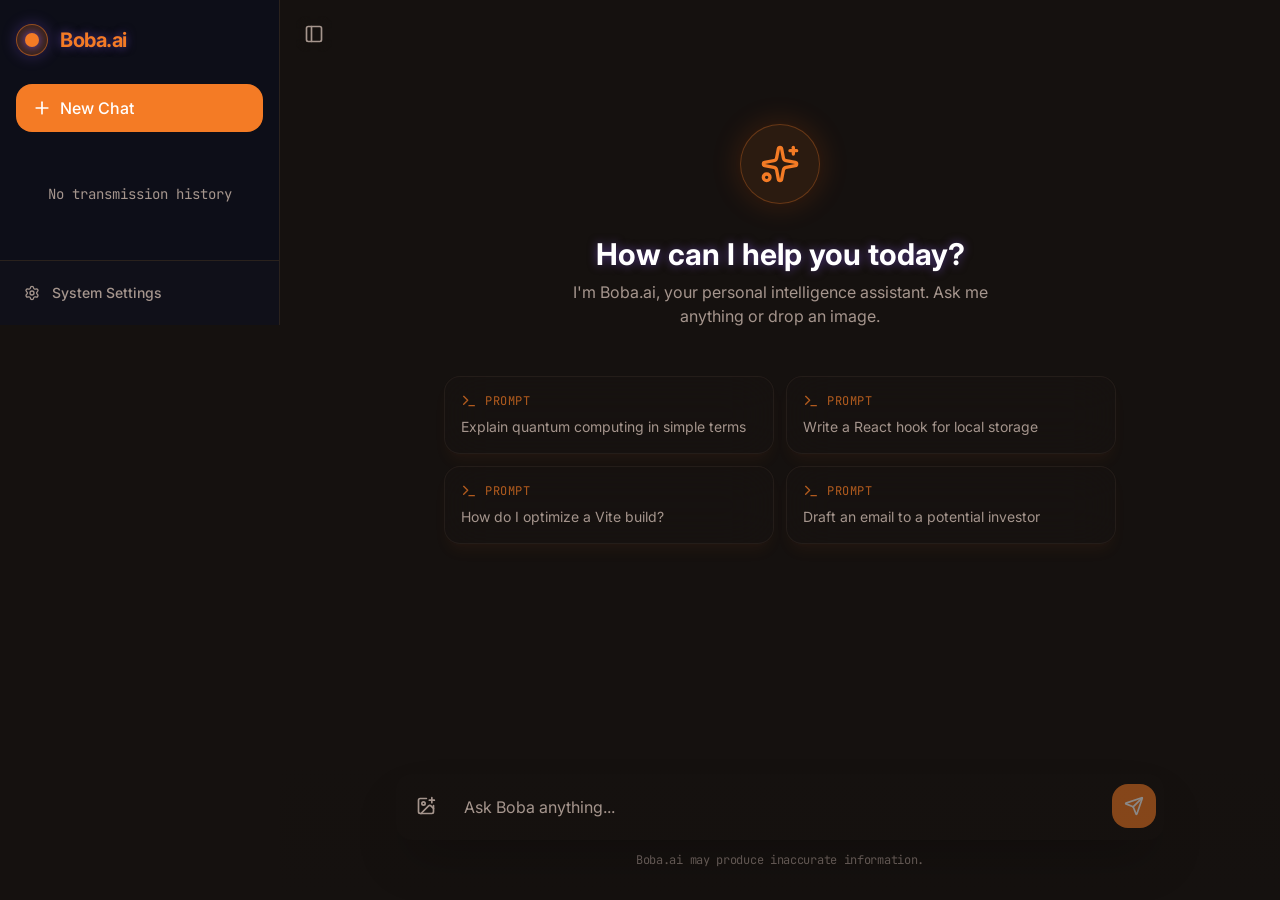
<file: index.html>
<!DOCTYPE html>
<html lang="en">
  <head>
    <meta charset="UTF-8" />
    <meta name="viewport" content="width=device-width, initial-scale=1.0, maximum-scale=1" />
    <title>Boba.ai</title>
    <meta name="description" content="Boba.ai — built on Replit. Update this description to reflect the app." />
    <meta name="robots" content="index, follow" />
    <meta property="og:title" content="Boba.ai" />
    <meta property="og:description" content="Boba.ai — built on Replit. Update this description to reflect the app." />
    <meta property="og:type" content="website" />
    <meta name="twitter:card" content="summary_large_image" />
    <meta name="twitter:title" content="Boba.ai" />
    <meta name="twitter:description" content="Boba.ai — built on Replit. Update this description to reflect the app." />
    <link rel="icon" type="image/svg+xml" href="./favicon.svg" />
    <link rel="preconnect" href="https://fonts.googleapis.com">
    <link rel="preconnect" href="https://fonts.gstatic.com" crossorigin>
    <link href="https://fonts.googleapis.com/css2?family=Inter:wght@400;500;600;700&display=swap" rel="stylesheet">
    <script type="module" crossorigin src="./assets/index-Dz8OJkIt.js"></script>
    <link rel="stylesheet" crossorigin href="./assets/index-DwdLSRpb.css">
  </head>
  <body>
    <div id="root"></div>
  </body>
</html>
</file>
<file: assets/index-DwdLSRpb.css>
@import"https://fonts.googleapis.com/css2?family=Inter:wght@400;500;600;700&family=JetBrains+Mono:wght@400;500&display=swap";@layer components;@layer properties{@supports (((-webkit-hyphens:none)) and (not (margin-trim:inline))) or ((-moz-orient:inline) and (not (color:rgb(from red r g b)))){*,:before,:after,::backdrop{--tw-translate-x:0;--tw-translate-y:0;--tw-translate-z:0;--tw-rotate-x:initial;--tw-rotate-y:initial;--tw-rotate-z:initial;--tw-skew-x:initial;--tw-skew-y:initial;--tw-space-y-reverse:0;--tw-space-x-reverse:0;--tw-border-style:solid;--tw-gradient-position:initial;--tw-gradient-from:#0000;--tw-gradient-via:#0000;--tw-gradient-to:#0000;--tw-gradient-stops:initial;--tw-gradient-via-stops:initial;--tw-gradient-from-position:0%;--tw-gradient-via-position:50%;--tw-gradient-to-position:100%;--tw-leading:initial;--tw-font-weight:initial;--tw-tracking:initial;--tw-ordinal:initial;--tw-slashed-zero:initial;--tw-numeric-figure:initial;--tw-numeric-spacing:initial;--tw-numeric-fraction:initial;--tw-shadow:0 0 #0000;--tw-shadow-color:initial;--tw-shadow-alpha:100%;--tw-inset-shadow:0 0 #0000;--tw-inset-shadow-color:initial;--tw-inset-shadow-alpha:100%;--tw-ring-color:initial;--tw-ring-shadow:0 0 #0000;--tw-inset-ring-color:initial;--tw-inset-ring-shadow:0 0 #0000;--tw-ring-inset:initial;--tw-ring-offset-width:0px;--tw-ring-offset-color:#fff;--tw-ring-offset-shadow:0 0 #0000;--tw-outline-style:solid;--tw-backdrop-blur:initial;--tw-backdrop-brightness:initial;--tw-backdrop-contrast:initial;--tw-backdrop-grayscale:initial;--tw-backdrop-hue-rotate:initial;--tw-backdrop-invert:initial;--tw-backdrop-opacity:initial;--tw-backdrop-saturate:initial;--tw-backdrop-sepia:initial;--tw-duration:initial;--tw-ease:initial;--tw-content:"";--tw-scale-x:1;--tw-scale-y:1;--tw-scale-z:1;--tw-animation-delay:0s;--tw-animation-direction:normal;--tw-animation-duration:initial;--tw-animation-fill-mode:none;--tw-animation-iteration-count:1;--tw-enter-blur:0;--tw-enter-opacity:1;--tw-enter-rotate:0;--tw-enter-scale:1;--tw-enter-translate-x:0;--tw-enter-translate-y:0;--tw-exit-blur:0;--tw-exit-opacity:1;--tw-exit-rotate:0;--tw-exit-scale:1;--tw-exit-translate-x:0;--tw-exit-translate-y:0}}}@layer theme{:root,:host{--color-red-50:oklch(97.1% .013 17.38);--color-red-300:oklch(80.8% .114 19.571);--color-red-400:oklch(70.4% .191 22.216);--color-red-500:oklch(63.7% .237 25.331);--color-red-600:oklch(57.7% .245 27.325);--color-orange-700:oklch(55.3% .195 38.402);--color-gray-50:oklch(98.5% .002 247.839);--color-gray-600:oklch(44.6% .03 256.802);--color-gray-900:oklch(21% .034 264.665);--color-black:#000;--color-white:#fff;--spacing:.25rem;--container-sm:24rem;--container-md:28rem;--container-lg:32rem;--container-2xl:42rem;--container-3xl:48rem;--text-xs:.75rem;--text-xs--line-height:calc(1 / .75);--text-sm:.875rem;--text-sm--line-height:calc(1.25 / .875);--text-base:1rem;--text-base--line-height: 1.5 ;--text-lg:1.125rem;--text-lg--line-height:calc(1.75 / 1.125);--text-xl:1.25rem;--text-xl--line-height:calc(1.75 / 1.25);--text-2xl:1.5rem;--text-2xl--line-height:calc(2 / 1.5);--text-3xl:1.875rem;--text-3xl--line-height: 1.2 ;--font-weight-normal:400;--font-weight-medium:500;--font-weight-semibold:600;--font-weight-bold:700;--tracking-tight:-.025em;--tracking-wider:.05em;--tracking-widest:.1em;--leading-snug:1.375;--leading-normal:1.5;--leading-relaxed:1.625;--radius-2xl:1rem;--ease-out:cubic-bezier(0, 0, .2, 1);--ease-in-out:cubic-bezier(.4, 0, .2, 1);--animate-spin:spin 1s linear infinite;--animate-pulse:pulse 2s cubic-bezier(.4, 0, .6, 1) infinite;--blur-sm:8px;--blur-xl:24px;--blur-2xl:40px;--aspect-video:16 / 9;--default-transition-duration:.15s;--default-transition-timing-function:cubic-bezier(.4, 0, .2, 1);--default-font-family:var(--app-font-sans);--default-mono-font-family:var(--app-font-mono);--color-border:hsl(var(--border))}}@layer base{*,:after,:before,::backdrop{box-sizing:border-box;border:0 solid;margin:0;padding:0}::file-selector-button{box-sizing:border-box;border:0 solid;margin:0;padding:0}html,:host{-webkit-text-size-adjust:100%;tab-size:4;line-height:1.5;font-family:var(--default-font-family,ui-sans-serif, system-ui, sans-serif, "Apple Color Emoji", "Segoe UI Emoji", "Segoe UI Symbol", "Noto Color Emoji");font-feature-settings:var(--default-font-feature-settings,normal);font-variation-settings:var(--default-font-variation-settings,normal);-webkit-tap-highlight-color:transparent}hr{height:0;color:inherit;border-top-width:1px}abbr:where([title]){-webkit-text-decoration:underline dotted;text-decoration:underline dotted}h1,h2,h3,h4,h5,h6{font-size:inherit;font-weight:inherit}a{color:inherit;-webkit-text-decoration:inherit;text-decoration:inherit}b,strong{font-weight:bolder}code,kbd,samp,pre{font-family:var(--default-mono-font-family,ui-monospace, SFMono-Regular, Menlo, Monaco, Consolas, "Liberation Mono", "Courier New", monospace);font-feature-settings:var(--default-mono-font-feature-settings,normal);font-variation-settings:var(--default-mono-font-variation-settings,normal);font-size:1em}small{font-size:80%}sub,sup{vertical-align:baseline;font-size:75%;line-height:0;position:relative}sub{bottom:-.25em}sup{top:-.5em}table{text-indent:0;border-color:inherit;border-collapse:collapse}:-moz-focusring{outline:auto}progress{vertical-align:baseline}summary{display:list-item}ol,ul,menu{list-style:none}img,svg,video,canvas,audio,iframe,embed,object{vertical-align:middle;display:block}img,video{max-width:100%;height:auto}button,input,select,optgroup,textarea{font:inherit;font-feature-settings:inherit;font-variation-settings:inherit;letter-spacing:inherit;color:inherit;opacity:1;background-color:#0000;border-radius:0}::file-selector-button{font:inherit;font-feature-settings:inherit;font-variation-settings:inherit;letter-spacing:inherit;color:inherit;opacity:1;background-color:#0000;border-radius:0}:where(select:is([multiple],[size])) optgroup{font-weight:bolder}:where(select:is([multiple],[size])) optgroup option{padding-inline-start:20px}::file-selector-button{margin-inline-end:4px}::placeholder{opacity:1}@supports (not ((-webkit-appearance:-apple-pay-button))) or (contain-intrinsic-size:1px){::placeholder{color:currentColor}@supports (color:color-mix(in lab,red,red)){::placeholder{color:color-mix(in oklab,currentcolor 50%,transparent)}}}textarea{resize:vertical}::-webkit-search-decoration{-webkit-appearance:none}::-webkit-date-and-time-value{min-height:1lh;text-align:inherit}::-webkit-datetime-edit{display:inline-flex}::-webkit-datetime-edit-fields-wrapper{padding:0}::-webkit-datetime-edit{padding-block:0}::-webkit-datetime-edit-year-field{padding-block:0}::-webkit-datetime-edit-month-field{padding-block:0}::-webkit-datetime-edit-day-field{padding-block:0}::-webkit-datetime-edit-hour-field{padding-block:0}::-webkit-datetime-edit-minute-field{padding-block:0}::-webkit-datetime-edit-second-field{padding-block:0}::-webkit-datetime-edit-millisecond-field{padding-block:0}::-webkit-datetime-edit-meridiem-field{padding-block:0}::-webkit-calendar-picker-indicator{line-height:1}:-moz-ui-invalid{box-shadow:none}button,input:where([type=button],[type=reset],[type=submit]){appearance:button}::file-selector-button{appearance:button}::-webkit-inner-spin-button{height:auto}::-webkit-outer-spin-button{height:auto}[hidden]:where(:not([hidden=until-found])){display:none!important}*{border-color:hsl(var(--border))}body{background-color:hsl(var(--background));font-family:var(--app-font-sans);color:hsl(var(--foreground));-webkit-font-smoothing:antialiased;-moz-osx-font-smoothing:grayscale}}@layer utilities{.\@container\/field-group{container:field-group/inline-size}.pointer-events-auto{pointer-events:auto}.pointer-events-none{pointer-events:none}.invisible{visibility:hidden}.sr-only{clip-path:inset(50%);white-space:nowrap;border-width:0;width:1px;height:1px;margin:-1px;padding:0;position:absolute;overflow:hidden}.absolute{position:absolute}.fixed{position:fixed}.relative{position:relative}.static{position:static}.inset-0{inset:calc(var(--spacing) * 0)}.inset-x-0{inset-inline:calc(var(--spacing) * 0)}.inset-y-0{inset-block:calc(var(--spacing) * 0)}.-top-1\.5{top:calc(var(--spacing) * -1.5)}.-top-12{top:calc(var(--spacing) * -12)}.top-0{top:calc(var(--spacing) * 0)}.top-1\.5{top:calc(var(--spacing) * 1.5)}.top-1\/2{top:50%}.top-2{top:calc(var(--spacing) * 2)}.top-3\.5{top:calc(var(--spacing) * 3.5)}.top-4{top:calc(var(--spacing) * 4)}.top-\[1px\]{top:1px}.top-\[50\%\]{top:50%}.top-\[60\%\]{top:60%}.top-full{top:100%}.-right-1\.5{right:calc(var(--spacing) * -1.5)}.-right-12{right:calc(var(--spacing) * -12)}.right-0{right:calc(var(--spacing) * 0)}.right-1{right:calc(var(--spacing) * 1)}.right-2{right:calc(var(--spacing) * 2)}.right-3{right:calc(var(--spacing) * 3)}.right-4{right:calc(var(--spacing) * 4)}.-bottom-12{bottom:calc(var(--spacing) * -12)}.bottom-0{bottom:calc(var(--spacing) * 0)}.-left-12{left:calc(var(--spacing) * -12)}.left-0{left:calc(var(--spacing) * 0)}.left-1\/2{left:50%}.left-2{left:calc(var(--spacing) * 2)}.left-4{left:calc(var(--spacing) * 4)}.left-\[50\%\]{left:50%}.left-\[296px\]{left:296px}.-z-10{z-index:-10}.z-10{z-index:10}.z-20{z-index:20}.z-40{z-index:40}.z-50{z-index:50}.z-\[1\]{z-index:1}.z-\[100\]{z-index:100}.order-first{order:-9999}.order-last{order:9999}.\!m-0{margin:calc(var(--spacing) * 0)!important}.-mx-1{margin-inline:calc(var(--spacing) * -1)}.mx-2{margin-inline:calc(var(--spacing) * 2)}.mx-3\.5{margin-inline:calc(var(--spacing) * 3.5)}.mx-4{margin-inline:calc(var(--spacing) * 4)}.mx-auto{margin-inline:auto}.-my-2{margin-block:calc(var(--spacing) * -2)}.my-0{margin-block:calc(var(--spacing) * 0)}.my-0\.5{margin-block:calc(var(--spacing) * .5)}.my-1{margin-block:calc(var(--spacing) * 1)}.my-6{margin-block:calc(var(--spacing) * 6)}.-mt-4{margin-top:calc(var(--spacing) * -4)}.mt-1\.5{margin-top:calc(var(--spacing) * 1.5)}.mt-2{margin-top:calc(var(--spacing) * 2)}.mt-3{margin-top:calc(var(--spacing) * 3)}.mt-4{margin-top:calc(var(--spacing) * 4)}.mt-24{margin-top:calc(var(--spacing) * 24)}.mt-auto{margin-top:auto}.mr-2{margin-right:calc(var(--spacing) * 2)}.mb-1{margin-bottom:calc(var(--spacing) * 1)}.mb-2{margin-bottom:calc(var(--spacing) * 2)}.mb-3{margin-bottom:calc(var(--spacing) * 3)}.mb-4{margin-bottom:calc(var(--spacing) * 4)}.mb-6{margin-bottom:calc(var(--spacing) * 6)}.mb-8{margin-bottom:calc(var(--spacing) * 8)}.mb-12{margin-bottom:calc(var(--spacing) * 12)}.-ml-2{margin-left:calc(var(--spacing) * -2)}.-ml-4{margin-left:calc(var(--spacing) * -4)}.ml-1{margin-left:calc(var(--spacing) * 1)}.ml-2{margin-left:calc(var(--spacing) * 2)}.ml-4{margin-left:calc(var(--spacing) * 4)}.ml-auto{margin-left:auto}.line-clamp-2{-webkit-line-clamp:2;-webkit-box-orient:vertical;display:-webkit-box;overflow:hidden}.block{display:block}.flex{display:flex}.grid{display:grid}.hidden{display:none}.inline-block{display:inline-block}.inline-flex{display:inline-flex}.table{display:table}.aspect-square{aspect-ratio:1}.aspect-video{aspect-ratio:var(--aspect-video)}.size-4{width:calc(var(--spacing) * 4);height:calc(var(--spacing) * 4)}.size-6{width:calc(var(--spacing) * 6);height:calc(var(--spacing) * 6)}.size-8{width:calc(var(--spacing) * 8);height:calc(var(--spacing) * 8)}.size-10{width:calc(var(--spacing) * 10);height:calc(var(--spacing) * 10)}.size-\[--cell-size\]{width:--cell-size;height:--cell-size}.h-1\.5{height:calc(var(--spacing) * 1.5)}.h-2{height:calc(var(--spacing) * 2)}.h-2\.5{height:calc(var(--spacing) * 2.5)}.h-3{height:calc(var(--spacing) * 3)}.h-3\.5{height:calc(var(--spacing) * 3.5)}.h-4{height:calc(var(--spacing) * 4)}.h-5{height:calc(var(--spacing) * 5)}.h-6{height:calc(var(--spacing) * 6)}.h-7{height:calc(var(--spacing) * 7)}.h-8{height:calc(var(--spacing) * 8)}.h-9{height:calc(var(--spacing) * 9)}.h-10{height:calc(var(--spacing) * 10)}.h-12{height:calc(var(--spacing) * 12)}.h-16{height:calc(var(--spacing) * 16)}.h-20{height:calc(var(--spacing) * 20)}.h-\[--cell-size\]{height:--cell-size}.h-\[1px\]{height:1px}.h-\[100dvh\]{height:100dvh}.h-\[var\(--radix-navigation-menu-viewport-height\)\]{height:var(--radix-navigation-menu-viewport-height)}.h-\[var\(--radix-select-trigger-height\)\]{height:var(--radix-select-trigger-height)}.h-auto{height:auto}.h-full{height:100%}.h-px{height:1px}.h-screen{height:100vh}.h-svh{height:100svh}.max-h-64{max-height:calc(var(--spacing) * 64)}.max-h-\[--radix-context-menu-content-available-height\]{max-height:--radix-context-menu-content-available-height}.max-h-\[--radix-select-content-available-height\]{max-height:--radix-select-content-available-height}.max-h-\[150px\]{max-height:150px}.max-h-\[300px\]{max-height:300px}.max-h-\[var\(--radix-dropdown-menu-content-available-height\)\]{max-height:var(--radix-dropdown-menu-content-available-height)}.max-h-screen{max-height:100vh}.min-h-0{min-height:calc(var(--spacing) * 0)}.min-h-8{min-height:calc(var(--spacing) * 8)}.min-h-9{min-height:calc(var(--spacing) * 9)}.min-h-10{min-height:calc(var(--spacing) * 10)}.min-h-\[44px\]{min-height:44px}.min-h-\[60px\]{min-height:60px}.min-h-\[60vh\]{min-height:60vh}.min-h-screen{min-height:100vh}.min-h-svh{min-height:100svh}.w-0{width:calc(var(--spacing) * 0)}.w-1{width:calc(var(--spacing) * 1)}.w-2{width:calc(var(--spacing) * 2)}.w-2\.5{width:calc(var(--spacing) * 2.5)}.w-3{width:calc(var(--spacing) * 3)}.w-3\.5{width:calc(var(--spacing) * 3.5)}.w-3\/4{width:75%}.w-4{width:calc(var(--spacing) * 4)}.w-5{width:calc(var(--spacing) * 5)}.w-6{width:calc(var(--spacing) * 6)}.w-7{width:calc(var(--spacing) * 7)}.w-8{width:calc(var(--spacing) * 8)}.w-9{width:calc(var(--spacing) * 9)}.w-10{width:calc(var(--spacing) * 10)}.w-16{width:calc(var(--spacing) * 16)}.w-20{width:calc(var(--spacing) * 20)}.w-64{width:calc(var(--spacing) * 64)}.w-72{width:calc(var(--spacing) * 72)}.w-\[--cell-size\]{width:--cell-size}.w-\[1px\]{width:1px}.w-\[100px\]{width:100px}.w-\[280px\]{width:280px}.w-\[var\(--sidebar-width\)\]{width:var(--sidebar-width)}.w-auto{width:auto}.w-fit{width:fit-content}.w-full{width:100%}.w-max{width:max-content}.w-px{width:1px}.max-w-2xl{max-width:var(--container-2xl)}.max-w-3xl{max-width:var(--container-3xl)}.max-w-\[90\%\]{max-width:90%}.max-w-\[var\(--skeleton-width\)\]{max-width:var(--skeleton-width)}.max-w-lg{max-width:var(--container-lg)}.max-w-max{max-width:max-content}.max-w-md{max-width:var(--container-md)}.max-w-sm{max-width:var(--container-sm)}.min-w-0{min-width:calc(var(--spacing) * 0)}.min-w-5{min-width:calc(var(--spacing) * 5)}.min-w-8{min-width:calc(var(--spacing) * 8)}.min-w-9{min-width:calc(var(--spacing) * 9)}.min-w-10{min-width:calc(var(--spacing) * 10)}.min-w-\[--cell-size\]{min-width:--cell-size}.min-w-\[8rem\]{min-width:8rem}.min-w-\[12rem\]{min-width:12rem}.min-w-\[var\(--radix-select-trigger-width\)\]{min-width:var(--radix-select-trigger-width)}.flex-1{flex:1}.shrink-0{flex-shrink:0}.grow{flex-grow:1}.grow-0{flex-grow:0}.basis-full{flex-basis:100%}.caption-bottom{caption-side:bottom}.border-collapse{border-collapse:collapse}.origin-\[--radix-context-menu-content-transform-origin\]{transform-origin:--radix-context-menu-content-transform-origin}.origin-\[--radix-dropdown-menu-content-transform-origin\]{transform-origin:--radix-dropdown-menu-content-transform-origin}.origin-\[--radix-hover-card-content-transform-origin\]{transform-origin:--radix-hover-card-content-transform-origin}.origin-\[--radix-menubar-content-transform-origin\]{transform-origin:--radix-menubar-content-transform-origin}.origin-\[--radix-popover-content-transform-origin\]{transform-origin:--radix-popover-content-transform-origin}.origin-\[--radix-select-content-transform-origin\]{transform-origin:--radix-select-content-transform-origin}.origin-\[--radix-tooltip-content-transform-origin\]{transform-origin:--radix-tooltip-content-transform-origin}.-translate-x-1\/2{--tw-translate-x: -50% ;translate:var(--tw-translate-x) var(--tw-translate-y)}.-translate-x-full{--tw-translate-x:-100%;translate:var(--tw-translate-x) var(--tw-translate-y)}.-translate-x-px{--tw-translate-x:-1px;translate:var(--tw-translate-x) var(--tw-translate-y)}.translate-x-0{--tw-translate-x:calc(var(--spacing) * 0);translate:var(--tw-translate-x) var(--tw-translate-y)}.translate-x-\[-50\%\]{--tw-translate-x:-50%;translate:var(--tw-translate-x) var(--tw-translate-y)}.translate-x-px{--tw-translate-x:1px;translate:var(--tw-translate-x) var(--tw-translate-y)}.-translate-y-1\/2{--tw-translate-y: -50% ;translate:var(--tw-translate-x) var(--tw-translate-y)}.translate-y-\[-50\%\]{--tw-translate-y:-50%;translate:var(--tw-translate-x) var(--tw-translate-y)}.rotate-45{rotate:45deg}.rotate-90{rotate:90deg}.transform{transform:var(--tw-rotate-x,) var(--tw-rotate-y,) var(--tw-rotate-z,) var(--tw-skew-x,) var(--tw-skew-y,)}.animate-\[spin_4s_linear_infinite\]{animation:4s linear infinite spin}.animate-caret-blink{animation:1.25s ease-out infinite caret-blink}.animate-in{animation:enter var(--tw-animation-duration,var(--tw-duration,.15s))var(--tw-ease,ease)var(--tw-animation-delay,0s)var(--tw-animation-iteration-count,1)var(--tw-animation-direction,normal)var(--tw-animation-fill-mode,none)}.animate-pulse{animation:var(--animate-pulse)}.animate-spin{animation:var(--animate-spin)}.cursor-default{cursor:default}.cursor-pointer{cursor:pointer}.cursor-text{cursor:text}.touch-none{touch-action:none}.resize-none{resize:none}.list-disc{list-style-type:disc}.list-none{list-style-type:none}.grid-cols-1{grid-template-columns:repeat(1,minmax(0,1fr))}.flex-col{flex-direction:column}.flex-col-reverse{flex-direction:column-reverse}.flex-row{flex-direction:row}.flex-wrap{flex-wrap:wrap}.place-content-center{place-content:center}.items-center{align-items:center}.items-end{align-items:flex-end}.items-start{align-items:flex-start}.items-stretch{align-items:stretch}.justify-between{justify-content:space-between}.justify-center{justify-content:center}.justify-end{justify-content:flex-end}.justify-start{justify-content:flex-start}.gap-0\.5{gap:calc(var(--spacing) * .5)}.gap-1{gap:calc(var(--spacing) * 1)}.gap-1\.5{gap:calc(var(--spacing) * 1.5)}.gap-2{gap:calc(var(--spacing) * 2)}.gap-2\.5{gap:calc(var(--spacing) * 2.5)}.gap-3{gap:calc(var(--spacing) * 3)}.gap-4{gap:calc(var(--spacing) * 4)}.gap-6{gap:calc(var(--spacing) * 6)}.gap-7{gap:calc(var(--spacing) * 7)}:where(.space-y-1>:not(:last-child)){--tw-space-y-reverse:0;margin-block-start:calc(calc(var(--spacing) * 1) * var(--tw-space-y-reverse));margin-block-end:calc(calc(var(--spacing) * 1) * calc(1 - var(--tw-space-y-reverse)))}:where(.space-y-1\.5>:not(:last-child)){--tw-space-y-reverse:0;margin-block-start:calc(calc(var(--spacing) * 1.5) * var(--tw-space-y-reverse));margin-block-end:calc(calc(var(--spacing) * 1.5) * calc(1 - var(--tw-space-y-reverse)))}:where(.space-y-2>:not(:last-child)){--tw-space-y-reverse:0;margin-block-start:calc(calc(var(--spacing) * 2) * var(--tw-space-y-reverse));margin-block-end:calc(calc(var(--spacing) * 2) * calc(1 - var(--tw-space-y-reverse)))}:where(.space-y-4>:not(:last-child)){--tw-space-y-reverse:0;margin-block-start:calc(calc(var(--spacing) * 4) * var(--tw-space-y-reverse));margin-block-end:calc(calc(var(--spacing) * 4) * calc(1 - var(--tw-space-y-reverse)))}:where(.space-y-6>:not(:last-child)){--tw-space-y-reverse:0;margin-block-start:calc(calc(var(--spacing) * 6) * var(--tw-space-y-reverse));margin-block-end:calc(calc(var(--spacing) * 6) * calc(1 - var(--tw-space-y-reverse)))}:where(.space-x-1>:not(:last-child)){--tw-space-x-reverse:0;margin-inline-start:calc(calc(var(--spacing) * 1) * var(--tw-space-x-reverse));margin-inline-end:calc(calc(var(--spacing) * 1) * calc(1 - var(--tw-space-x-reverse)))}:where(.space-x-4>:not(:last-child)){--tw-space-x-reverse:0;margin-inline-start:calc(calc(var(--spacing) * 4) * var(--tw-space-x-reverse));margin-inline-end:calc(calc(var(--spacing) * 4) * calc(1 - var(--tw-space-x-reverse)))}.self-center{align-self:center}.self-stretch{align-self:stretch}.truncate{text-overflow:ellipsis;white-space:nowrap;overflow:hidden}.overflow-auto{overflow:auto}.overflow-hidden{overflow:hidden}.overflow-x-hidden{overflow-x:hidden}.overflow-y-auto{overflow-y:auto}.scroll-smooth{scroll-behavior:smooth}.rounded{border-radius:.25rem}.rounded-2xl{border-radius:var(--radius-2xl)}.rounded-\[2px\]{border-radius:2px}.rounded-\[calc\(var\(--radius\)-5px\)\]{border-radius:calc(var(--radius) - 5px)}.rounded-\[inherit\]{border-radius:inherit}.rounded-full{border-radius:3.40282e38px}.rounded-lg{border-radius:var(--radius)}.rounded-md{border-radius:calc(var(--radius) - 2px)}.rounded-none{border-radius:0}.rounded-sm{border-radius:calc(var(--radius) - 4px)}.rounded-xl{border-radius:calc(var(--radius) + 4px)}.rounded-t-\[10px\]{border-top-left-radius:10px;border-top-right-radius:10px}.rounded-l-md{border-top-left-radius:calc(var(--radius) - 2px);border-bottom-left-radius:calc(var(--radius) - 2px)}.rounded-tl-sm{border-top-left-radius:calc(var(--radius) - 4px)}.rounded-r-md{border-top-right-radius:calc(var(--radius) - 2px);border-bottom-right-radius:calc(var(--radius) - 2px)}.rounded-tr-sm{border-top-right-radius:calc(var(--radius) - 4px)}.border{border-style:var(--tw-border-style);border-width:1px}.border-0{border-style:var(--tw-border-style);border-width:0}.border-2{border-style:var(--tw-border-style);border-width:2px}.border-\[1\.5px\]{border-style:var(--tw-border-style);border-width:1.5px}.border-y{border-block-style:var(--tw-border-style);border-block-width:1px}.border-t{border-top-style:var(--tw-border-style);border-top-width:1px}.border-r{border-right-style:var(--tw-border-style);border-right-width:1px}.border-b{border-bottom-style:var(--tw-border-style);border-bottom-width:1px}.border-l{border-left-style:var(--tw-border-style);border-left-width:1px}.border-dashed{--tw-border-style:dashed;border-style:dashed}.\[border-color\:var\(--badge-outline\)\]{border-color:var(--badge-outline)}.\[border-color\:var\(--button-outline\)\]{border-color:var(--button-outline)}.border-\[--color-border\]{border-color:--color-border}.border-border,.border-border\/20{border-color:hsl(var(--border))}@supports (color:color-mix(in lab,red,red)){.border-border\/20{border-color:color-mix(in oklab,hsl(var(--border)) 20%,transparent)}}.border-border\/50{border-color:hsl(var(--border))}@supports (color:color-mix(in lab,red,red)){.border-border\/50{border-color:color-mix(in oklab,hsl(var(--border)) 50%,transparent)}}.border-border\/60{border-color:hsl(var(--border))}@supports (color:color-mix(in lab,red,red)){.border-border\/60{border-color:color-mix(in oklab,hsl(var(--border)) 60%,transparent)}}.border-destructive{border-color:hsl(var(--destructive))}.border-destructive-border{border-color:var(--destructive-border)}.border-destructive\/50{border-color:hsl(var(--destructive))}@supports (color:color-mix(in lab,red,red)){.border-destructive\/50{border-color:color-mix(in oklab,hsl(var(--destructive)) 50%,transparent)}}.border-input{border-color:hsl(var(--input))}.border-primary{border-color:hsl(var(--primary))}.border-primary-border{border-color:var(--primary-border)}.border-primary\/30{border-color:hsl(var(--primary))}@supports (color:color-mix(in lab,red,red)){.border-primary\/30{border-color:color-mix(in oklab,hsl(var(--primary)) 30%,transparent)}}.border-primary\/50{border-color:hsl(var(--primary))}@supports (color:color-mix(in lab,red,red)){.border-primary\/50{border-color:color-mix(in oklab,hsl(var(--primary)) 50%,transparent)}}.border-secondary-border{border-color:var(--secondary-border)}.border-sidebar-border{border-color:hsl(var(--sidebar-border))}.border-transparent{border-color:#0000}.border-white\/20{border-color:#fff3}@supports (color:color-mix(in lab,red,red)){.border-white\/20{border-color:color-mix(in oklab,var(--color-white) 20%,transparent)}}.border-t-transparent{border-top-color:#0000}.border-l-transparent{border-left-color:#0000}.\!bg-\[\#0d0d12\]{background-color:#0d0d12!important}.bg-\[\#0d0f1a\]\/95{background-color:#0d0f1af2}.bg-\[\#1e1e24\]{background-color:#1e1e24}.bg-\[--color-bg\]{background-color:--color-bg}.bg-accent{background-color:hsl(var(--accent))}.bg-background,.bg-background\/80{background-color:hsl(var(--background))}@supports (color:color-mix(in lab,red,red)){.bg-background\/80{background-color:color-mix(in oklab,hsl(var(--background)) 80%,transparent)}}.bg-background\/95{background-color:hsl(var(--background))}@supports (color:color-mix(in lab,red,red)){.bg-background\/95{background-color:color-mix(in oklab,hsl(var(--background)) 95%,transparent)}}.bg-black\/80{background-color:#000c}@supports (color:color-mix(in lab,red,red)){.bg-black\/80{background-color:color-mix(in oklab,var(--color-black) 80%,transparent)}}.bg-border{background-color:hsl(var(--border))}.bg-card,.bg-card\/80{background-color:hsl(var(--card))}@supports (color:color-mix(in lab,red,red)){.bg-card\/80{background-color:color-mix(in oklab,hsl(var(--card)) 80%,transparent)}}.bg-destructive{background-color:hsl(var(--destructive))}.bg-foreground{background-color:hsl(var(--foreground))}.bg-gray-50{background-color:var(--color-gray-50)}.bg-input{background-color:hsl(var(--input))}.bg-muted,.bg-muted\/50{background-color:hsl(var(--muted))}@supports (color:color-mix(in lab,red,red)){.bg-muted\/50{background-color:color-mix(in oklab,hsl(var(--muted)) 50%,transparent)}}.bg-muted\/60{background-color:hsl(var(--muted))}@supports (color:color-mix(in lab,red,red)){.bg-muted\/60{background-color:color-mix(in oklab,hsl(var(--muted)) 60%,transparent)}}.bg-popover{background-color:hsl(var(--popover))}.bg-primary,.bg-primary\/10{background-color:hsl(var(--primary))}@supports (color:color-mix(in lab,red,red)){.bg-primary\/10{background-color:color-mix(in oklab,hsl(var(--primary)) 10%,transparent)}}.bg-primary\/20{background-color:hsl(var(--primary))}@supports (color:color-mix(in lab,red,red)){.bg-primary\/20{background-color:color-mix(in oklab,hsl(var(--primary)) 20%,transparent)}}.bg-secondary{background-color:hsl(var(--secondary))}.bg-sidebar{background-color:hsl(var(--sidebar))}.bg-sidebar-accent\/10{background-color:hsl(var(--sidebar-accent))}@supports (color:color-mix(in lab,red,red)){.bg-sidebar-accent\/10{background-color:color-mix(in oklab,hsl(var(--sidebar-accent)) 10%,transparent)}}.bg-sidebar-accent\/80{background-color:hsl(var(--sidebar-accent))}@supports (color:color-mix(in lab,red,red)){.bg-sidebar-accent\/80{background-color:color-mix(in oklab,hsl(var(--sidebar-accent)) 80%,transparent)}}.bg-sidebar-border{background-color:hsl(var(--sidebar-border))}.bg-transparent{background-color:#0000}.bg-gradient-to-b{--tw-gradient-position:to bottom in oklab;background-image:linear-gradient(var(--tw-gradient-stops))}.bg-gradient-to-br{--tw-gradient-position:to bottom right in oklab;background-image:linear-gradient(var(--tw-gradient-stops))}.bg-gradient-to-l{--tw-gradient-position:to left in oklab;background-image:linear-gradient(var(--tw-gradient-stops))}.bg-gradient-to-t{--tw-gradient-position:to top in oklab;background-image:linear-gradient(var(--tw-gradient-stops))}.from-background{--tw-gradient-from:hsl(var(--background));--tw-gradient-stops:var(--tw-gradient-via-stops,var(--tw-gradient-position), var(--tw-gradient-from) var(--tw-gradient-from-position), var(--tw-gradient-to) var(--tw-gradient-to-position))}.from-primary{--tw-gradient-from:hsl(var(--primary));--tw-gradient-stops:var(--tw-gradient-via-stops,var(--tw-gradient-position), var(--tw-gradient-from) var(--tw-gradient-from-position), var(--tw-gradient-to) var(--tw-gradient-to-position))}.from-sidebar-accent{--tw-gradient-from:hsl(var(--sidebar-accent));--tw-gradient-stops:var(--tw-gradient-via-stops,var(--tw-gradient-position), var(--tw-gradient-from) var(--tw-gradient-from-position), var(--tw-gradient-to) var(--tw-gradient-to-position))}.from-sidebar-accent\/90{--tw-gradient-from:hsl(var(--sidebar-accent))}@supports (color:color-mix(in lab,red,red)){.from-sidebar-accent\/90{--tw-gradient-from:color-mix(in oklab, hsl(var(--sidebar-accent)) 90%, transparent)}}.from-sidebar-accent\/90{--tw-gradient-stops:var(--tw-gradient-via-stops,var(--tw-gradient-position), var(--tw-gradient-from) var(--tw-gradient-from-position), var(--tw-gradient-to) var(--tw-gradient-to-position))}.via-background\/90{--tw-gradient-via:hsl(var(--background))}@supports (color:color-mix(in lab,red,red)){.via-background\/90{--tw-gradient-via:color-mix(in oklab, hsl(var(--background)) 90%, transparent)}}.via-background\/90{--tw-gradient-via-stops:var(--tw-gradient-position), var(--tw-gradient-from) var(--tw-gradient-from-position), var(--tw-gradient-via) var(--tw-gradient-via-position), var(--tw-gradient-to) var(--tw-gradient-to-position);--tw-gradient-stops:var(--tw-gradient-via-stops)}.via-sidebar-accent{--tw-gradient-via:hsl(var(--sidebar-accent));--tw-gradient-via-stops:var(--tw-gradient-position), var(--tw-gradient-from) var(--tw-gradient-from-position), var(--tw-gradient-via) var(--tw-gradient-via-position), var(--tw-gradient-to) var(--tw-gradient-to-position);--tw-gradient-stops:var(--tw-gradient-via-stops)}.via-sidebar-accent\/90{--tw-gradient-via:hsl(var(--sidebar-accent))}@supports (color:color-mix(in lab,red,red)){.via-sidebar-accent\/90{--tw-gradient-via:color-mix(in oklab, hsl(var(--sidebar-accent)) 90%, transparent)}}.via-sidebar-accent\/90{--tw-gradient-via-stops:var(--tw-gradient-position), var(--tw-gradient-from) var(--tw-gradient-from-position), var(--tw-gradient-via) var(--tw-gradient-via-position), var(--tw-gradient-to) var(--tw-gradient-to-position);--tw-gradient-stops:var(--tw-gradient-via-stops)}.to-orange-700{--tw-gradient-to:var(--color-orange-700);--tw-gradient-stops:var(--tw-gradient-via-stops,var(--tw-gradient-position), var(--tw-gradient-from) var(--tw-gradient-from-position), var(--tw-gradient-to) var(--tw-gradient-to-position))}.to-transparent{--tw-gradient-to:transparent;--tw-gradient-stops:var(--tw-gradient-via-stops,var(--tw-gradient-position), var(--tw-gradient-from) var(--tw-gradient-from-position), var(--tw-gradient-to) var(--tw-gradient-to-position))}.fill-current{fill:currentColor}.fill-primary{fill:hsl(var(--primary))}.object-contain{object-fit:contain}.object-cover{object-fit:cover}.p-0{padding:calc(var(--spacing) * 0)}.p-1{padding:calc(var(--spacing) * 1)}.p-1\.5{padding:calc(var(--spacing) * 1.5)}.p-2{padding:calc(var(--spacing) * 2)}.p-3{padding:calc(var(--spacing) * 3)}.p-4{padding:calc(var(--spacing) * 4)}.p-6{padding:calc(var(--spacing) * 6)}.p-\[1px\]{padding:1px}.px-1{padding-inline:calc(var(--spacing) * 1)}.px-1\.5{padding-inline:calc(var(--spacing) * 1.5)}.px-2{padding-inline:calc(var(--spacing) * 2)}.px-2\.5{padding-inline:calc(var(--spacing) * 2.5)}.px-3{padding-inline:calc(var(--spacing) * 3)}.px-4{padding-inline:calc(var(--spacing) * 4)}.px-5{padding-inline:calc(var(--spacing) * 5)}.px-6{padding-inline:calc(var(--spacing) * 6)}.px-8{padding-inline:calc(var(--spacing) * 8)}.px-\[--cell-size\]{padding-inline:--cell-size}.py-0\.5{padding-block:calc(var(--spacing) * .5)}.py-1{padding-block:calc(var(--spacing) * 1)}.py-1\.5{padding-block:calc(var(--spacing) * 1.5)}.py-2{padding-block:calc(var(--spacing) * 2)}.py-2\.5{padding-block:calc(var(--spacing) * 2.5)}.py-3{padding-block:calc(var(--spacing) * 3)}.py-4{padding-block:calc(var(--spacing) * 4)}.py-5{padding-block:calc(var(--spacing) * 5)}.py-6{padding-block:calc(var(--spacing) * 6)}.py-8{padding-block:calc(var(--spacing) * 8)}.pt-0{padding-top:calc(var(--spacing) * 0)}.pt-3{padding-top:calc(var(--spacing) * 3)}.pt-4{padding-top:calc(var(--spacing) * 4)}.pt-6{padding-top:calc(var(--spacing) * 6)}.pt-16{padding-top:calc(var(--spacing) * 16)}.pr-1{padding-right:calc(var(--spacing) * 1)}.pr-2{padding-right:calc(var(--spacing) * 2)}.pr-2\.5{padding-right:calc(var(--spacing) * 2.5)}.pr-3{padding-right:calc(var(--spacing) * 3)}.pr-8{padding-right:calc(var(--spacing) * 8)}.pb-1{padding-bottom:calc(var(--spacing) * 1)}.pb-3{padding-bottom:calc(var(--spacing) * 3)}.pb-4{padding-bottom:calc(var(--spacing) * 4)}.pb-6{padding-bottom:calc(var(--spacing) * 6)}.pb-32{padding-bottom:calc(var(--spacing) * 32)}.pl-2{padding-left:calc(var(--spacing) * 2)}.pl-2\.5{padding-left:calc(var(--spacing) * 2.5)}.pl-3{padding-left:calc(var(--spacing) * 3)}.pl-4{padding-left:calc(var(--spacing) * 4)}.pl-8{padding-left:calc(var(--spacing) * 8)}.text-center{text-align:center}.text-left{text-align:left}.align-middle{vertical-align:middle}.font-mono{font-family:var(--app-font-mono)}.font-sans{font-family:var(--app-font-sans)}.text-2xl{font-size:var(--text-2xl);line-height:var(--tw-leading,var(--text-2xl--line-height))}.text-3xl{font-size:var(--text-3xl);line-height:var(--tw-leading,var(--text-3xl--line-height))}.text-base{font-size:var(--text-base);line-height:var(--tw-leading,var(--text-base--line-height))}.text-lg{font-size:var(--text-lg);line-height:var(--tw-leading,var(--text-lg--line-height))}.text-sm{font-size:var(--text-sm);line-height:var(--tw-leading,var(--text-sm--line-height))}.text-sm\/relaxed{font-size:var(--text-sm);line-height:var(--leading-relaxed)}.text-xl{font-size:var(--text-xl);line-height:var(--tw-leading,var(--text-xl--line-height))}.text-xs{font-size:var(--text-xs);line-height:var(--tw-leading,var(--text-xs--line-height))}.text-\[0\.8rem\]{font-size:.8rem}.text-\[0\.9em\]{font-size:.9em}.text-\[15px\]{font-size:15px}.leading-none{--tw-leading:1;line-height:1}.leading-normal{--tw-leading:var(--leading-normal);line-height:var(--leading-normal)}.leading-relaxed{--tw-leading:var(--leading-relaxed);line-height:var(--leading-relaxed)}.leading-snug{--tw-leading:var(--leading-snug);line-height:var(--leading-snug)}.font-bold{--tw-font-weight:var(--font-weight-bold);font-weight:var(--font-weight-bold)}.font-medium{--tw-font-weight:var(--font-weight-medium);font-weight:var(--font-weight-medium)}.font-normal{--tw-font-weight:var(--font-weight-normal);font-weight:var(--font-weight-normal)}.font-semibold{--tw-font-weight:var(--font-weight-semibold);font-weight:var(--font-weight-semibold)}.tracking-tight{--tw-tracking:var(--tracking-tight);letter-spacing:var(--tracking-tight)}.tracking-wider{--tw-tracking:var(--tracking-wider);letter-spacing:var(--tracking-wider)}.tracking-widest{--tw-tracking:var(--tracking-widest);letter-spacing:var(--tracking-widest)}.text-balance{text-wrap:balance}.break-words{overflow-wrap:break-word}.whitespace-nowrap{white-space:nowrap}.whitespace-pre-wrap{white-space:pre-wrap}.text-accent-foreground{color:hsl(var(--accent-foreground))}.text-card-foreground{color:hsl(var(--card-foreground))}.text-current{color:currentColor}.text-destructive{color:hsl(var(--destructive))}.text-destructive-foreground{color:hsl(var(--destructive-foreground))}.text-foreground,.text-foreground\/50{color:hsl(var(--foreground))}@supports (color:color-mix(in lab,red,red)){.text-foreground\/50{color:color-mix(in oklab,hsl(var(--foreground)) 50%,transparent)}}.text-gray-600{color:var(--color-gray-600)}.text-gray-900{color:var(--color-gray-900)}.text-muted-foreground,.text-muted-foreground\/60{color:hsl(var(--muted-foreground))}@supports (color:color-mix(in lab,red,red)){.text-muted-foreground\/60{color:color-mix(in oklab,hsl(var(--muted-foreground)) 60%,transparent)}}.text-muted-foreground\/80{color:hsl(var(--muted-foreground))}@supports (color:color-mix(in lab,red,red)){.text-muted-foreground\/80{color:color-mix(in oklab,hsl(var(--muted-foreground)) 80%,transparent)}}.text-popover-foreground{color:hsl(var(--popover-foreground))}.text-primary{color:hsl(var(--primary))}.text-primary-foreground{color:hsl(var(--primary-foreground))}.text-red-500{color:var(--color-red-500)}.text-secondary-foreground{color:hsl(var(--secondary-foreground))}.text-sidebar-foreground,.text-sidebar-foreground\/70{color:hsl(var(--sidebar-foreground))}@supports (color:color-mix(in lab,red,red)){.text-sidebar-foreground\/70{color:color-mix(in oklab,hsl(var(--sidebar-foreground)) 70%,transparent)}}.text-white{color:var(--color-white)}.uppercase{text-transform:uppercase}.tabular-nums{--tw-numeric-spacing:tabular-nums;font-variant-numeric:var(--tw-ordinal,) var(--tw-slashed-zero,) var(--tw-numeric-figure,) var(--tw-numeric-spacing,) var(--tw-numeric-fraction,)}.underline-offset-4{text-underline-offset:4px}.opacity-0{opacity:0}.opacity-50{opacity:.5}.opacity-60{opacity:.6}.opacity-70{opacity:.7}.opacity-90{opacity:.9}.opacity-100{opacity:1}.shadow{--tw-shadow:0 1px 3px 0 var(--tw-shadow-color,#0000001a), 0 1px 2px -1px var(--tw-shadow-color,#0000001a);box-shadow:var(--tw-inset-shadow),var(--tw-inset-ring-shadow),var(--tw-ring-offset-shadow),var(--tw-ring-shadow),var(--tw-shadow)}.shadow-2xl{--tw-shadow:0 25px 50px -12px var(--tw-shadow-color,#00000040);box-shadow:var(--tw-inset-shadow),var(--tw-inset-ring-shadow),var(--tw-ring-offset-shadow),var(--tw-ring-shadow),var(--tw-shadow)}.shadow-\[0_0_0_1px_hsl\(var\(--sidebar-border\)\)\]{--tw-shadow:0 0 0 1px var(--tw-shadow-color,hsl(var(--sidebar-border)));box-shadow:var(--tw-inset-shadow),var(--tw-inset-ring-shadow),var(--tw-ring-offset-shadow),var(--tw-ring-shadow),var(--tw-shadow)}.shadow-\[0_0_10px_rgba\(139\,92\,246\,0\.8\)\]{--tw-shadow:0 0 10px var(--tw-shadow-color,#8b5cf6cc);box-shadow:var(--tw-inset-shadow),var(--tw-inset-ring-shadow),var(--tw-ring-offset-shadow),var(--tw-ring-shadow),var(--tw-shadow)}.shadow-\[0_0_15px_rgba\(139\,92\,246\,0\.3\)\]{--tw-shadow:0 0 15px var(--tw-shadow-color,#8b5cf64d);box-shadow:var(--tw-inset-shadow),var(--tw-inset-ring-shadow),var(--tw-ring-offset-shadow),var(--tw-ring-shadow),var(--tw-shadow)}.shadow-\[0_0_15px_rgba\(234\,88\,12\,0\.3\)\]{--tw-shadow:0 0 15px var(--tw-shadow-color,#ea580c4d);box-shadow:var(--tw-inset-shadow),var(--tw-inset-ring-shadow),var(--tw-ring-offset-shadow),var(--tw-ring-shadow),var(--tw-shadow)}.shadow-\[0_0_30px_rgba\(234\,88\,12\,0\.2\)\]{--tw-shadow:0 0 30px var(--tw-shadow-color,#ea580c33);box-shadow:var(--tw-inset-shadow),var(--tw-inset-ring-shadow),var(--tw-ring-offset-shadow),var(--tw-ring-shadow),var(--tw-shadow)}.shadow-\[0_4px_20px_rgba\(234\,88\,12\,0\.2\)\]{--tw-shadow:0 4px 20px var(--tw-shadow-color,#ea580c33);box-shadow:var(--tw-inset-shadow),var(--tw-inset-ring-shadow),var(--tw-ring-offset-shadow),var(--tw-ring-shadow),var(--tw-shadow)}.shadow-lg{--tw-shadow:0 10px 15px -3px var(--tw-shadow-color,#0000001a), 0 4px 6px -4px var(--tw-shadow-color,#0000001a);box-shadow:var(--tw-inset-shadow),var(--tw-inset-ring-shadow),var(--tw-ring-offset-shadow),var(--tw-ring-shadow),var(--tw-shadow)}.shadow-md{--tw-shadow:0 4px 6px -1px var(--tw-shadow-color,#0000001a), 0 2px 4px -2px var(--tw-shadow-color,#0000001a);box-shadow:var(--tw-inset-shadow),var(--tw-inset-ring-shadow),var(--tw-ring-offset-shadow),var(--tw-ring-shadow),var(--tw-shadow)}.shadow-none{--tw-shadow:0 0 #0000;box-shadow:var(--tw-inset-shadow),var(--tw-inset-ring-shadow),var(--tw-ring-offset-shadow),var(--tw-ring-shadow),var(--tw-shadow)}.shadow-sm{--tw-shadow:0 1px 3px 0 var(--tw-shadow-color,#0000001a), 0 1px 2px -1px var(--tw-shadow-color,#0000001a);box-shadow:var(--tw-inset-shadow),var(--tw-inset-ring-shadow),var(--tw-ring-offset-shadow),var(--tw-ring-shadow),var(--tw-shadow)}.shadow-xl{--tw-shadow:0 20px 25px -5px var(--tw-shadow-color,#0000001a), 0 8px 10px -6px var(--tw-shadow-color,#0000001a);box-shadow:var(--tw-inset-shadow),var(--tw-inset-ring-shadow),var(--tw-ring-offset-shadow),var(--tw-ring-shadow),var(--tw-shadow)}.shadow-xs{--tw-shadow:0 1px 2px 0 var(--tw-shadow-color,#0000000d);box-shadow:var(--tw-inset-shadow),var(--tw-inset-ring-shadow),var(--tw-ring-offset-shadow),var(--tw-ring-shadow),var(--tw-shadow)}.ring-0{--tw-ring-shadow:var(--tw-ring-inset,) 0 0 0 calc(0px + var(--tw-ring-offset-width)) var(--tw-ring-color,currentcolor);box-shadow:var(--tw-inset-shadow),var(--tw-inset-ring-shadow),var(--tw-ring-offset-shadow),var(--tw-ring-shadow),var(--tw-shadow)}.ring-1{--tw-ring-shadow:var(--tw-ring-inset,) 0 0 0 calc(1px + var(--tw-ring-offset-width)) var(--tw-ring-color,currentcolor);box-shadow:var(--tw-inset-shadow),var(--tw-inset-ring-shadow),var(--tw-ring-offset-shadow),var(--tw-ring-shadow),var(--tw-shadow)}.ring-2{--tw-ring-shadow:var(--tw-ring-inset,) 0 0 0 calc(2px + var(--tw-ring-offset-width)) var(--tw-ring-color,currentcolor);box-shadow:var(--tw-inset-shadow),var(--tw-inset-ring-shadow),var(--tw-ring-offset-shadow),var(--tw-ring-shadow),var(--tw-shadow)}.ring-primary\/30{--tw-ring-color:hsl(var(--primary))}@supports (color:color-mix(in lab,red,red)){.ring-primary\/30{--tw-ring-color:color-mix(in oklab, hsl(var(--primary)) 30%, transparent)}}.ring-primary\/60{--tw-ring-color:hsl(var(--primary))}@supports (color:color-mix(in lab,red,red)){.ring-primary\/60{--tw-ring-color:color-mix(in oklab, hsl(var(--primary)) 60%, transparent)}}.ring-ring{--tw-ring-color:hsl(var(--ring))}.ring-sidebar-ring{--tw-ring-color:hsl(var(--sidebar-ring))}.ring-offset-background{--tw-ring-offset-color:hsl(var(--background))}.outline-hidden{--tw-outline-style:none;outline-style:none}@media(forced-colors:active){.outline-hidden{outline-offset:2px;outline:2px solid #0000}}.outline{outline-style:var(--tw-outline-style);outline-width:1px}.outline-2{outline-style:var(--tw-outline-style);outline-width:2px}.outline-offset-2{outline-offset:2px}.outline-transparent{outline-color:#0000}.backdrop-blur-2xl{--tw-backdrop-blur:blur(var(--blur-2xl));-webkit-backdrop-filter:var(--tw-backdrop-blur,) var(--tw-backdrop-brightness,) var(--tw-backdrop-contrast,) var(--tw-backdrop-grayscale,) var(--tw-backdrop-hue-rotate,) var(--tw-backdrop-invert,) var(--tw-backdrop-opacity,) var(--tw-backdrop-saturate,) var(--tw-backdrop-sepia,);backdrop-filter:var(--tw-backdrop-blur,) var(--tw-backdrop-brightness,) var(--tw-backdrop-contrast,) var(--tw-backdrop-grayscale,) var(--tw-backdrop-hue-rotate,) var(--tw-backdrop-invert,) var(--tw-backdrop-opacity,) var(--tw-backdrop-saturate,) var(--tw-backdrop-sepia,)}.backdrop-blur-sm{--tw-backdrop-blur:blur(var(--blur-sm));-webkit-backdrop-filter:var(--tw-backdrop-blur,) var(--tw-backdrop-brightness,) var(--tw-backdrop-contrast,) var(--tw-backdrop-grayscale,) var(--tw-backdrop-hue-rotate,) var(--tw-backdrop-invert,) var(--tw-backdrop-opacity,) var(--tw-backdrop-saturate,) var(--tw-backdrop-sepia,);backdrop-filter:var(--tw-backdrop-blur,) var(--tw-backdrop-brightness,) var(--tw-backdrop-contrast,) var(--tw-backdrop-grayscale,) var(--tw-backdrop-hue-rotate,) var(--tw-backdrop-invert,) var(--tw-backdrop-opacity,) var(--tw-backdrop-saturate,) var(--tw-backdrop-sepia,)}.backdrop-blur-xl{--tw-backdrop-blur:blur(var(--blur-xl));-webkit-backdrop-filter:var(--tw-backdrop-blur,) var(--tw-backdrop-brightness,) var(--tw-backdrop-contrast,) var(--tw-backdrop-grayscale,) var(--tw-backdrop-hue-rotate,) var(--tw-backdrop-invert,) var(--tw-backdrop-opacity,) var(--tw-backdrop-saturate,) var(--tw-backdrop-sepia,);backdrop-filter:var(--tw-backdrop-blur,) var(--tw-backdrop-brightness,) var(--tw-backdrop-contrast,) var(--tw-backdrop-grayscale,) var(--tw-backdrop-hue-rotate,) var(--tw-backdrop-invert,) var(--tw-backdrop-opacity,) var(--tw-backdrop-saturate,) var(--tw-backdrop-sepia,)}.transition{transition-property:color,background-color,border-color,outline-color,text-decoration-color,fill,stroke,--tw-gradient-from,--tw-gradient-via,--tw-gradient-to,opacity,box-shadow,transform,translate,scale,rotate,filter,-webkit-backdrop-filter,backdrop-filter,display,content-visibility,overlay,pointer-events;transition-timing-function:var(--tw-ease,var(--default-transition-timing-function));transition-duration:var(--tw-duration,var(--default-transition-duration))}.transition-\[color\,box-shadow\]{transition-property:color,box-shadow;transition-timing-function:var(--tw-ease,var(--default-transition-timing-function));transition-duration:var(--tw-duration,var(--default-transition-duration))}.transition-\[left\,right\,width\]{transition-property:left,right,width;transition-timing-function:var(--tw-ease,var(--default-transition-timing-function));transition-duration:var(--tw-duration,var(--default-transition-duration))}.transition-\[margin\,opacity\]{transition-property:margin,opacity;transition-timing-function:var(--tw-ease,var(--default-transition-timing-function));transition-duration:var(--tw-duration,var(--default-transition-duration))}.transition-\[width\,height\,padding\]{transition-property:width,height,padding;transition-timing-function:var(--tw-ease,var(--default-transition-timing-function));transition-duration:var(--tw-duration,var(--default-transition-duration))}.transition-\[width\]{transition-property:width;transition-timing-function:var(--tw-ease,var(--default-transition-timing-function));transition-duration:var(--tw-duration,var(--default-transition-duration))}.transition-all{transition-property:all;transition-timing-function:var(--tw-ease,var(--default-transition-timing-function));transition-duration:var(--tw-duration,var(--default-transition-duration))}.transition-colors{transition-property:color,background-color,border-color,outline-color,text-decoration-color,fill,stroke,--tw-gradient-from,--tw-gradient-via,--tw-gradient-to;transition-timing-function:var(--tw-ease,var(--default-transition-timing-function));transition-duration:var(--tw-duration,var(--default-transition-duration))}.transition-opacity{transition-property:opacity;transition-timing-function:var(--tw-ease,var(--default-transition-timing-function));transition-duration:var(--tw-duration,var(--default-transition-duration))}.transition-transform{transition-property:transform,translate,scale,rotate;transition-timing-function:var(--tw-ease,var(--default-transition-timing-function));transition-duration:var(--tw-duration,var(--default-transition-duration))}.duration-100{--tw-duration:.1s;transition-duration:.1s}.duration-200{--tw-duration:.2s;transition-duration:.2s}.duration-300{--tw-duration:.3s;transition-duration:.3s}.duration-700{--tw-duration:.7s;transition-duration:.7s}.duration-1000{--tw-duration:1s;transition-duration:1s}.ease-in-out{--tw-ease:var(--ease-in-out);transition-timing-function:var(--ease-in-out)}.ease-linear{--tw-ease:linear;transition-timing-function:linear}.ease-out{--tw-ease:var(--ease-out);transition-timing-function:var(--ease-out)}.fade-in-0{--tw-enter-opacity:0}.outline-none{--tw-outline-style:none;outline-style:none}.select-none{-webkit-user-select:none;user-select:none}.zoom-in-95{--tw-enter-scale:.95}.\[--cell-size\:2rem\]{--cell-size:2rem}.fade-in{--tw-enter-opacity:0}.group-focus-within\:border-primary\/60:is(:where(.group):focus-within *){border-color:hsl(var(--primary))}@supports (color:color-mix(in lab,red,red)){.group-focus-within\:border-primary\/60:is(:where(.group):focus-within *){border-color:color-mix(in oklab,hsl(var(--primary)) 60%,transparent)}}.group-focus-within\/menu-item\:opacity-100:is(:where(.group\/menu-item):focus-within *){opacity:1}@media(hover:hover){.group-hover\:opacity-100:is(:where(.group):hover *),.group-hover\/menu-item\:opacity-100:is(:where(.group\/menu-item):hover *){opacity:1}}.group-has-data-\[sidebar\=menu-action\]\/menu-item\:pr-8:is(:where(.group\/menu-item):has([data-sidebar=menu-action]) *){padding-right:calc(var(--spacing) * 8)}.group-has-\[\[data-orientation\=horizontal\]\]\/field\:text-balance:is(:where(.group\/field):has([data-orientation=horizontal]) *){text-wrap:balance}.group-has-\[\[data-slot\=item-description\]\]\/item\:translate-y-0\.5:is(:where(.group\/item):has([data-slot=item-description]) *){--tw-translate-y:calc(var(--spacing) * .5);translate:var(--tw-translate-x) var(--tw-translate-y)}.group-has-\[\[data-slot\=item-description\]\]\/item\:self-start:is(:where(.group\/item):has([data-slot=item-description]) *){align-self:flex-start}.group-has-\[\>input\]\/input-group\:pt-2\.5:is(:where(.group\/input-group):has(>input) *){padding-top:calc(var(--spacing) * 2.5)}.group-has-\[\>input\]\/input-group\:pb-2\.5:is(:where(.group\/input-group):has(>input) *){padding-bottom:calc(var(--spacing) * 2.5)}.group-data-\[collapsible\=icon\]\:-mt-8:is(:where(.group)[data-collapsible=icon] *){margin-top:calc(var(--spacing) * -8)}.group-data-\[collapsible\=icon\]\:hidden:is(:where(.group)[data-collapsible=icon] *){display:none}.group-data-\[collapsible\=icon\]\:h-8\!:is(:where(.group)[data-collapsible=icon] *){height:calc(var(--spacing) * 8)!important}.group-data-\[collapsible\=icon\]\:w-8\!:is(:where(.group)[data-collapsible=icon] *){width:calc(var(--spacing) * 8)!important}.group-data-\[collapsible\=icon\]\:w-\[calc\(var\(--sidebar-width-icon\)\+var\(--spacing-4\)\)\]:is(:where(.group)[data-collapsible=icon] *){width:calc(var(--sidebar-width-icon) + var(--spacing-4))}.group-data-\[collapsible\=icon\]\:w-\[calc\(var\(--sidebar-width-icon\)\+var\(--spacing-4\)\+2px\)\]:is(:where(.group)[data-collapsible=icon] *){width:calc(var(--sidebar-width-icon) + var(--spacing-4) + 2px)}.group-data-\[collapsible\=icon\]\:w-\[var\(--sidebar-width-icon\)\]:is(:where(.group)[data-collapsible=icon] *){width:var(--sidebar-width-icon)}.group-data-\[collapsible\=icon\]\:overflow-hidden:is(:where(.group)[data-collapsible=icon] *){overflow:hidden}.group-data-\[collapsible\=icon\]\:p-0\!:is(:where(.group)[data-collapsible=icon] *){padding:calc(var(--spacing) * 0)!important}.group-data-\[collapsible\=icon\]\:p-2\!:is(:where(.group)[data-collapsible=icon] *){padding:calc(var(--spacing) * 2)!important}.group-data-\[collapsible\=icon\]\:opacity-0:is(:where(.group)[data-collapsible=icon] *){opacity:0}.group-data-\[collapsible\=offcanvas\]\:right-\[calc\(var\(--sidebar-width\)\*-1\)\]:is(:where(.group)[data-collapsible=offcanvas] *){right:calc(var(--sidebar-width) * -1)}.group-data-\[collapsible\=offcanvas\]\:left-\[calc\(var\(--sidebar-width\)\*-1\)\]:is(:where(.group)[data-collapsible=offcanvas] *){left:calc(var(--sidebar-width) * -1)}.group-data-\[collapsible\=offcanvas\]\:w-0:is(:where(.group)[data-collapsible=offcanvas] *){width:calc(var(--spacing) * 0)}.group-data-\[collapsible\=offcanvas\]\:translate-x-0:is(:where(.group)[data-collapsible=offcanvas] *){--tw-translate-x:calc(var(--spacing) * 0);translate:var(--tw-translate-x) var(--tw-translate-y)}.group-data-\[disabled\=true\]\/field\:opacity-50:is(:where(.group\/field)[data-disabled=true] *),.group-data-\[disabled\=true\]\/input-group\:opacity-50:is(:where(.group\/input-group)[data-disabled=true] *){opacity:.5}.group-data-\[focused\=true\]\/day\:relative:is(:where(.group\/day)[data-focused=true] *){position:relative}.group-data-\[focused\=true\]\/day\:z-10:is(:where(.group\/day)[data-focused=true] *){z-index:10}.group-data-\[focused\=true\]\/day\:border-ring:is(:where(.group\/day)[data-focused=true] *){border-color:hsl(var(--ring))}.group-data-\[focused\=true\]\/day\:ring-\[3px\]:is(:where(.group\/day)[data-focused=true] *){--tw-ring-shadow:var(--tw-ring-inset,) 0 0 0 calc(3px + var(--tw-ring-offset-width)) var(--tw-ring-color,currentcolor);box-shadow:var(--tw-inset-shadow),var(--tw-inset-ring-shadow),var(--tw-ring-offset-shadow),var(--tw-ring-shadow),var(--tw-shadow)}.group-data-\[focused\=true\]\/day\:ring-ring\/50:is(:where(.group\/day)[data-focused=true] *){--tw-ring-color:hsl(var(--ring))}@supports (color:color-mix(in lab,red,red)){.group-data-\[focused\=true\]\/day\:ring-ring\/50:is(:where(.group\/day)[data-focused=true] *){--tw-ring-color:color-mix(in oklab, hsl(var(--ring)) 50%, transparent)}}.group-data-\[side\=left\]\:-right-4:is(:where(.group)[data-side=left] *){right:calc(var(--spacing) * -4)}.group-data-\[side\=left\]\:border-r:is(:where(.group)[data-side=left] *){border-right-style:var(--tw-border-style);border-right-width:1px}.group-data-\[side\=right\]\:left-0:is(:where(.group)[data-side=right] *){left:calc(var(--spacing) * 0)}.group-data-\[side\=right\]\:rotate-180:is(:where(.group)[data-side=right] *){rotate:180deg}.group-data-\[side\=right\]\:border-l:is(:where(.group)[data-side=right] *){border-left-style:var(--tw-border-style);border-left-width:1px}.group-data-\[state\=open\]\:rotate-180:is(:where(.group)[data-state=open] *){rotate:180deg}.group-data-\[variant\=floating\]\:rounded-lg:is(:where(.group)[data-variant=floating] *){border-radius:var(--radius)}.group-data-\[variant\=floating\]\:border:is(:where(.group)[data-variant=floating] *){border-style:var(--tw-border-style);border-width:1px}.group-data-\[variant\=floating\]\:border-sidebar-border:is(:where(.group)[data-variant=floating] *){border-color:hsl(var(--sidebar-border))}.group-data-\[variant\=floating\]\:shadow-sm:is(:where(.group)[data-variant=floating] *){--tw-shadow:0 1px 3px 0 var(--tw-shadow-color,#0000001a), 0 1px 2px -1px var(--tw-shadow-color,#0000001a);box-shadow:var(--tw-inset-shadow),var(--tw-inset-ring-shadow),var(--tw-ring-offset-shadow),var(--tw-ring-shadow),var(--tw-shadow)}.group-data-\[variant\=outline\]\/field-group\:-mb-2:is(:where(.group\/field-group)[data-variant=outline] *){margin-bottom:calc(var(--spacing) * -2)}.group-\[\.destructive\]\:border-muted\/40:is(:where(.group).destructive *){border-color:hsl(var(--muted))}@supports (color:color-mix(in lab,red,red)){.group-\[\.destructive\]\:border-muted\/40:is(:where(.group).destructive *){border-color:color-mix(in oklab,hsl(var(--muted)) 40%,transparent)}}.group-\[\.destructive\]\:text-red-300:is(:where(.group).destructive *){color:var(--color-red-300)}.group-\[\.toast\]\:bg-muted:is(:where(.group).toast *){background-color:hsl(var(--muted))}.group-\[\.toast\]\:bg-primary:is(:where(.group).toast *){background-color:hsl(var(--primary))}.group-\[\.toast\]\:text-muted-foreground:is(:where(.group).toast *){color:hsl(var(--muted-foreground))}.group-\[\.toast\]\:text-primary-foreground:is(:where(.group).toast *){color:hsl(var(--primary-foreground))}.group-\[\.toaster\]\:border-border:is(:where(.group).toaster *){border-color:hsl(var(--border))}.group-\[\.toaster\]\:bg-background:is(:where(.group).toaster *){background-color:hsl(var(--background))}.group-\[\.toaster\]\:text-foreground:is(:where(.group).toaster *){color:hsl(var(--foreground))}.group-\[\.toaster\]\:shadow-lg:is(:where(.group).toaster *){--tw-shadow:0 10px 15px -3px var(--tw-shadow-color,#0000001a), 0 4px 6px -4px var(--tw-shadow-color,#0000001a);box-shadow:var(--tw-inset-shadow),var(--tw-inset-ring-shadow),var(--tw-ring-offset-shadow),var(--tw-ring-shadow),var(--tw-shadow)}@media(hover:hover){.peer-hover\/menu-button\:text-sidebar-accent-foreground:is(:where(.peer\/menu-button):hover~*){color:hsl(var(--sidebar-accent-foreground))}}.peer-disabled\:cursor-not-allowed:is(:where(.peer):disabled~*){cursor:not-allowed}.peer-disabled\:opacity-70:is(:where(.peer):disabled~*){opacity:.7}.peer-data-\[active\=true\]\/menu-button\:text-sidebar-accent-foreground:is(:where(.peer\/menu-button)[data-active=true]~*){color:hsl(var(--sidebar-accent-foreground))}.peer-data-\[size\=default\]\/menu-button\:top-1\.5:is(:where(.peer\/menu-button)[data-size=default]~*){top:calc(var(--spacing) * 1.5)}.peer-data-\[size\=lg\]\/menu-button\:top-2\.5:is(:where(.peer\/menu-button)[data-size=lg]~*){top:calc(var(--spacing) * 2.5)}.peer-data-\[size\=sm\]\/menu-button\:top-1:is(:where(.peer\/menu-button)[data-size=sm]~*){top:calc(var(--spacing) * 1)}.selection\:bg-primary\/30 ::selection{background-color:hsl(var(--primary))}@supports (color:color-mix(in lab,red,red)){.selection\:bg-primary\/30 ::selection{background-color:color-mix(in oklab,hsl(var(--primary)) 30%,transparent)}}.selection\:bg-primary\/30::selection{background-color:hsl(var(--primary))}@supports (color:color-mix(in lab,red,red)){.selection\:bg-primary\/30::selection{background-color:color-mix(in oklab,hsl(var(--primary)) 30%,transparent)}}.file\:border-0::file-selector-button{border-style:var(--tw-border-style);border-width:0}.file\:bg-transparent::file-selector-button{background-color:#0000}.file\:text-sm::file-selector-button{font-size:var(--text-sm);line-height:var(--tw-leading,var(--text-sm--line-height))}.file\:font-medium::file-selector-button{--tw-font-weight:var(--font-weight-medium);font-weight:var(--font-weight-medium)}.file\:text-foreground::file-selector-button{color:hsl(var(--foreground))}.placeholder\:text-muted-foreground::placeholder{color:hsl(var(--muted-foreground))}.after\:absolute:after{content:var(--tw-content);position:absolute}.after\:-inset-2:after{content:var(--tw-content);inset:calc(var(--spacing) * -2)}.after\:inset-y-0:after{content:var(--tw-content);inset-block:calc(var(--spacing) * 0)}.after\:left-1\/2:after{content:var(--tw-content);left:50%}.after\:w-1:after{content:var(--tw-content);width:calc(var(--spacing) * 1)}.after\:w-\[2px\]:after{content:var(--tw-content);width:2px}.after\:-translate-x-1\/2:after{content:var(--tw-content);--tw-translate-x: -50% ;translate:var(--tw-translate-x) var(--tw-translate-y)}.group-data-\[collapsible\=offcanvas\]\:after\:left-full:is(:where(.group)[data-collapsible=offcanvas] *):after{content:var(--tw-content);left:100%}.first\:rounded-l-md:first-child{border-top-left-radius:calc(var(--radius) - 2px);border-bottom-left-radius:calc(var(--radius) - 2px)}.first\:border-l:first-child{border-left-style:var(--tw-border-style);border-left-width:1px}.last\:mt-0:last-child{margin-top:calc(var(--spacing) * 0)}.last\:rounded-r-md:last-child{border-top-right-radius:calc(var(--radius) - 2px);border-bottom-right-radius:calc(var(--radius) - 2px)}@media(hover:hover){.hover\:scale-105:hover{--tw-scale-x:105%;--tw-scale-y:105%;--tw-scale-z:105%;scale:var(--tw-scale-x) var(--tw-scale-y)}.hover\:border-primary\/30:hover{border-color:hsl(var(--primary))}@supports (color:color-mix(in lab,red,red)){.hover\:border-primary\/30:hover{border-color:color-mix(in oklab,hsl(var(--primary)) 30%,transparent)}}.hover\:bg-accent:hover{background-color:hsl(var(--accent))}.hover\:bg-card:hover,.hover\:bg-card\/60:hover{background-color:hsl(var(--card))}@supports (color:color-mix(in lab,red,red)){.hover\:bg-card\/60:hover{background-color:color-mix(in oklab,hsl(var(--card)) 60%,transparent)}}.hover\:bg-destructive\/10:hover{background-color:hsl(var(--destructive))}@supports (color:color-mix(in lab,red,red)){.hover\:bg-destructive\/10:hover{background-color:color-mix(in oklab,hsl(var(--destructive)) 10%,transparent)}}.hover\:bg-muted:hover,.hover\:bg-muted\/50:hover{background-color:hsl(var(--muted))}@supports (color:color-mix(in lab,red,red)){.hover\:bg-muted\/50:hover{background-color:color-mix(in oklab,hsl(var(--muted)) 50%,transparent)}}.hover\:bg-primary\/10:hover{background-color:hsl(var(--primary))}@supports (color:color-mix(in lab,red,red)){.hover\:bg-primary\/10:hover{background-color:color-mix(in oklab,hsl(var(--primary)) 10%,transparent)}}.hover\:bg-primary\/90:hover{background-color:hsl(var(--primary))}@supports (color:color-mix(in lab,red,red)){.hover\:bg-primary\/90:hover{background-color:color-mix(in oklab,hsl(var(--primary)) 90%,transparent)}}.hover\:bg-secondary:hover{background-color:hsl(var(--secondary))}.hover\:bg-sidebar-accent:hover,.hover\:bg-sidebar-accent\/40:hover{background-color:hsl(var(--sidebar-accent))}@supports (color:color-mix(in lab,red,red)){.hover\:bg-sidebar-accent\/40:hover{background-color:color-mix(in oklab,hsl(var(--sidebar-accent)) 40%,transparent)}}.hover\:bg-sidebar-accent\/50:hover{background-color:hsl(var(--sidebar-accent))}@supports (color:color-mix(in lab,red,red)){.hover\:bg-sidebar-accent\/50:hover{background-color:color-mix(in oklab,hsl(var(--sidebar-accent)) 50%,transparent)}}.hover\:text-accent-foreground:hover{color:hsl(var(--accent-foreground))}.hover\:text-destructive:hover{color:hsl(var(--destructive))}.hover\:text-foreground:hover{color:hsl(var(--foreground))}.hover\:text-muted-foreground:hover{color:hsl(var(--muted-foreground))}.hover\:text-primary:hover{color:hsl(var(--primary))}.hover\:text-sidebar-accent-foreground:hover{color:hsl(var(--sidebar-accent-foreground))}.hover\:underline:hover{text-decoration-line:underline}.hover\:opacity-100:hover{opacity:1}.hover\:shadow-\[0_0_0_1px_hsl\(var\(--sidebar-accent\)\)\]:hover{--tw-shadow:0 0 0 1px var(--tw-shadow-color,hsl(var(--sidebar-accent)));box-shadow:var(--tw-inset-shadow),var(--tw-inset-ring-shadow),var(--tw-ring-offset-shadow),var(--tw-ring-shadow),var(--tw-shadow)}.hover\:shadow-\[0_0_20px_rgba\(139\,92\,246\,0\.4\)\]:hover{--tw-shadow:0 0 20px var(--tw-shadow-color,#8b5cf666);box-shadow:var(--tw-inset-shadow),var(--tw-inset-ring-shadow),var(--tw-ring-offset-shadow),var(--tw-ring-shadow),var(--tw-shadow)}.hover\:group-data-\[collapsible\=offcanvas\]\:bg-sidebar:hover:is(:where(.group)[data-collapsible=offcanvas] *){background-color:hsl(var(--sidebar))}.group-\[\.destructive\]\:hover\:border-destructive\/30:is(:where(.group).destructive *):hover{border-color:hsl(var(--destructive))}@supports (color:color-mix(in lab,red,red)){.group-\[\.destructive\]\:hover\:border-destructive\/30:is(:where(.group).destructive *):hover{border-color:color-mix(in oklab,hsl(var(--destructive)) 30%,transparent)}}.group-\[\.destructive\]\:hover\:bg-destructive:is(:where(.group).destructive *):hover{background-color:hsl(var(--destructive))}.group-\[\.destructive\]\:hover\:text-destructive-foreground:is(:where(.group).destructive *):hover{color:hsl(var(--destructive-foreground))}.group-\[\.destructive\]\:hover\:text-red-50:is(:where(.group).destructive *):hover{color:var(--color-red-50)}.hover\:after\:bg-sidebar-border:hover:after{content:var(--tw-content);background-color:hsl(var(--sidebar-border))}}.focus\:bg-accent:focus{background-color:hsl(var(--accent))}.focus\:text-accent-foreground:focus{color:hsl(var(--accent-foreground))}.focus\:opacity-100:focus{opacity:1}.focus\:ring-1:focus{--tw-ring-shadow:var(--tw-ring-inset,) 0 0 0 calc(1px + var(--tw-ring-offset-width)) var(--tw-ring-color,currentcolor);box-shadow:var(--tw-inset-shadow),var(--tw-inset-ring-shadow),var(--tw-ring-offset-shadow),var(--tw-ring-shadow),var(--tw-shadow)}.focus\:ring-2:focus{--tw-ring-shadow:var(--tw-ring-inset,) 0 0 0 calc(2px + var(--tw-ring-offset-width)) var(--tw-ring-color,currentcolor);box-shadow:var(--tw-inset-shadow),var(--tw-inset-ring-shadow),var(--tw-ring-offset-shadow),var(--tw-ring-shadow),var(--tw-shadow)}.focus\:ring-ring:focus{--tw-ring-color:hsl(var(--ring))}.focus\:ring-offset-2:focus{--tw-ring-offset-width:2px;--tw-ring-offset-shadow:var(--tw-ring-inset,) 0 0 0 var(--tw-ring-offset-width) var(--tw-ring-offset-color)}.focus\:outline-none:focus{--tw-outline-style:none;outline-style:none}.group-\[\.destructive\]\:focus\:ring-destructive:is(:where(.group).destructive *):focus{--tw-ring-color:hsl(var(--destructive))}.group-\[\.destructive\]\:focus\:ring-red-400:is(:where(.group).destructive *):focus{--tw-ring-color:var(--color-red-400)}.group-\[\.destructive\]\:focus\:ring-offset-red-600:is(:where(.group).destructive *):focus{--tw-ring-offset-color:var(--color-red-600)}.focus-visible\:border-ring:focus-visible{border-color:hsl(var(--ring))}.focus-visible\:ring-0:focus-visible{--tw-ring-shadow:var(--tw-ring-inset,) 0 0 0 calc(0px + var(--tw-ring-offset-width)) var(--tw-ring-color,currentcolor);box-shadow:var(--tw-inset-shadow),var(--tw-inset-ring-shadow),var(--tw-ring-offset-shadow),var(--tw-ring-shadow),var(--tw-shadow)}.focus-visible\:ring-1:focus-visible{--tw-ring-shadow:var(--tw-ring-inset,) 0 0 0 calc(1px + var(--tw-ring-offset-width)) var(--tw-ring-color,currentcolor);box-shadow:var(--tw-inset-shadow),var(--tw-inset-ring-shadow),var(--tw-ring-offset-shadow),var(--tw-ring-shadow),var(--tw-shadow)}.focus-visible\:ring-2:focus-visible{--tw-ring-shadow:var(--tw-ring-inset,) 0 0 0 calc(2px + var(--tw-ring-offset-width)) var(--tw-ring-color,currentcolor);box-shadow:var(--tw-inset-shadow),var(--tw-inset-ring-shadow),var(--tw-ring-offset-shadow),var(--tw-ring-shadow),var(--tw-shadow)}.focus-visible\:ring-\[3px\]:focus-visible{--tw-ring-shadow:var(--tw-ring-inset,) 0 0 0 calc(3px + var(--tw-ring-offset-width)) var(--tw-ring-color,currentcolor);box-shadow:var(--tw-inset-shadow),var(--tw-inset-ring-shadow),var(--tw-ring-offset-shadow),var(--tw-ring-shadow),var(--tw-shadow)}.focus-visible\:ring-ring:focus-visible,.focus-visible\:ring-ring\/50:focus-visible{--tw-ring-color:hsl(var(--ring))}@supports (color:color-mix(in lab,red,red)){.focus-visible\:ring-ring\/50:focus-visible{--tw-ring-color:color-mix(in oklab, hsl(var(--ring)) 50%, transparent)}}.focus-visible\:ring-offset-1:focus-visible{--tw-ring-offset-width:1px;--tw-ring-offset-shadow:var(--tw-ring-inset,) 0 0 0 var(--tw-ring-offset-width) var(--tw-ring-offset-color)}.focus-visible\:ring-offset-2:focus-visible{--tw-ring-offset-width:2px;--tw-ring-offset-shadow:var(--tw-ring-inset,) 0 0 0 var(--tw-ring-offset-width) var(--tw-ring-offset-color)}.focus-visible\:ring-offset-background:focus-visible{--tw-ring-offset-color:hsl(var(--background))}.focus-visible\:outline-none:focus-visible{--tw-outline-style:none;outline-style:none}.active\:scale-95:active{--tw-scale-x:95%;--tw-scale-y:95%;--tw-scale-z:95%;scale:var(--tw-scale-x) var(--tw-scale-y)}.active\:bg-sidebar-accent:active{background-color:hsl(var(--sidebar-accent))}.active\:text-sidebar-accent-foreground:active{color:hsl(var(--sidebar-accent-foreground))}.active\:shadow-none:active{--tw-shadow:0 0 #0000;box-shadow:var(--tw-inset-shadow),var(--tw-inset-ring-shadow),var(--tw-ring-offset-shadow),var(--tw-ring-shadow),var(--tw-shadow)}.disabled\:pointer-events-none:disabled{pointer-events:none}.disabled\:cursor-not-allowed:disabled{cursor:not-allowed}.disabled\:opacity-40:disabled{opacity:.4}.disabled\:opacity-50:disabled{opacity:.5}.disabled\:shadow-none:disabled{--tw-shadow:0 0 #0000;box-shadow:var(--tw-inset-shadow),var(--tw-inset-ring-shadow),var(--tw-ring-offset-shadow),var(--tw-ring-shadow),var(--tw-shadow)}@media(hover:hover){.disabled\:hover\:bg-primary:disabled:hover{background-color:hsl(var(--primary))}}:where([data-side=left]) .in-data-\[side\=left\]\:cursor-w-resize{cursor:w-resize}:where([data-side=right]) .in-data-\[side\=right\]\:cursor-e-resize{cursor:e-resize}.has-focus\:border-ring:has(:focus){border-color:hsl(var(--ring))}.has-focus\:ring-\[3px\]:has(:focus){--tw-ring-shadow:var(--tw-ring-inset,) 0 0 0 calc(3px + var(--tw-ring-offset-width)) var(--tw-ring-color,currentcolor);box-shadow:var(--tw-inset-shadow),var(--tw-inset-ring-shadow),var(--tw-ring-offset-shadow),var(--tw-ring-shadow),var(--tw-shadow)}.has-focus\:ring-ring\/50:has(:focus){--tw-ring-color:hsl(var(--ring))}@supports (color:color-mix(in lab,red,red)){.has-focus\:ring-ring\/50:has(:focus){--tw-ring-color:color-mix(in oklab, hsl(var(--ring)) 50%, transparent)}}.has-data-\[state\=checked\]\:border-primary:has([data-state=checked]){border-color:hsl(var(--primary))}.has-data-\[state\=checked\]\:bg-primary\/5:has([data-state=checked]){background-color:hsl(var(--primary))}@supports (color:color-mix(in lab,red,red)){.has-data-\[state\=checked\]\:bg-primary\/5:has([data-state=checked]){background-color:color-mix(in oklab,hsl(var(--primary)) 5%,transparent)}}.has-data-\[variant\=inset\]\:bg-sidebar:has([data-variant=inset]){background-color:hsl(var(--sidebar))}.has-\[\:disabled\]\:opacity-50:has(:disabled){opacity:.5}.has-\[\[data-slot\=input-group-control\]\:focus-visible\]\:ring-1:has([data-slot=input-group-control]:focus-visible){--tw-ring-shadow:var(--tw-ring-inset,) 0 0 0 calc(1px + var(--tw-ring-offset-width)) var(--tw-ring-color,currentcolor);box-shadow:var(--tw-inset-shadow),var(--tw-inset-ring-shadow),var(--tw-ring-offset-shadow),var(--tw-ring-shadow),var(--tw-shadow)}.has-\[\[data-slot\=input-group-control\]\:focus-visible\]\:ring-ring:has([data-slot=input-group-control]:focus-visible){--tw-ring-color:hsl(var(--ring))}.has-\[\[data-slot\]\[aria-invalid\=true\]\]\:border-destructive:has([data-slot][aria-invalid=true]){border-color:hsl(var(--destructive))}.has-\[\[data-slot\]\[aria-invalid\=true\]\]\:ring-destructive\/20:has([data-slot][aria-invalid=true]){--tw-ring-color:hsl(var(--destructive))}@supports (color:color-mix(in lab,red,red)){.has-\[\[data-slot\]\[aria-invalid\=true\]\]\:ring-destructive\/20:has([data-slot][aria-invalid=true]){--tw-ring-color:color-mix(in oklab, hsl(var(--destructive)) 20%, transparent)}}.has-\[\>\[data-align\=block-end\]\]\:h-auto:has(>[data-align=block-end]){height:auto}.has-\[\>\[data-align\=block-end\]\]\:flex-col:has(>[data-align=block-end]){flex-direction:column}.has-\[\>\[data-align\=block-start\]\]\:h-auto:has(>[data-align=block-start]){height:auto}.has-\[\>\[data-align\=block-start\]\]\:flex-col:has(>[data-align=block-start]){flex-direction:column}.has-\[\>\[data-slot\=button-group\]\]\:gap-2:has(>[data-slot=button-group]){gap:calc(var(--spacing) * 2)}.has-\[\>\[data-slot\=checkbox-group\]\]\:gap-3:has(>[data-slot=checkbox-group]){gap:calc(var(--spacing) * 3)}.has-\[\>\[data-slot\=field-content\]\]\:items-start:has(>[data-slot=field-content]){align-items:flex-start}.has-\[\>\[data-slot\=field\]\]\:w-full:has(>[data-slot=field]){width:100%}.has-\[\>\[data-slot\=field\]\]\:flex-col:has(>[data-slot=field]){flex-direction:column}.has-\[\>\[data-slot\=field\]\]\:rounded-md:has(>[data-slot=field]){border-radius:calc(var(--radius) - 2px)}.has-\[\>\[data-slot\=field\]\]\:border:has(>[data-slot=field]){border-style:var(--tw-border-style);border-width:1px}.has-\[\>\[data-slot\=radio-group\]\]\:gap-3:has(>[data-slot=radio-group]){gap:calc(var(--spacing) * 3)}.has-\[\>button\]\:mr-\[-0\.4rem\]:has(>button){margin-right:-.4rem}.has-\[\>button\]\:ml-\[-0\.45rem\]:has(>button){margin-left:-.45rem}.has-\[\>kbd\]\:mr-\[-0\.35rem\]:has(>kbd){margin-right:-.35rem}.has-\[\>kbd\]\:ml-\[-0\.35rem\]:has(>kbd){margin-left:-.35rem}.has-\[\>svg\]\:p-0:has(>svg){padding:calc(var(--spacing) * 0)}.has-\[\>svg\]\:px-2:has(>svg){padding-inline:calc(var(--spacing) * 2)}.has-\[\>svg\]\:px-2\.5:has(>svg){padding-inline:calc(var(--spacing) * 2.5)}.has-\[\>textarea\]\:h-auto:has(>textarea){height:auto}.aria-disabled\:pointer-events-none[aria-disabled=true]{pointer-events:none}.aria-disabled\:opacity-50[aria-disabled=true]{opacity:.5}.aria-selected\:text-muted-foreground[aria-selected=true]{color:hsl(var(--muted-foreground))}.data-\[active\=true\]\:bg-sidebar-accent[data-active=true]{background-color:hsl(var(--sidebar-accent))}.data-\[active\=true\]\:font-medium[data-active=true]{--tw-font-weight:var(--font-weight-medium);font-weight:var(--font-weight-medium)}.data-\[active\=true\]\:text-sidebar-accent-foreground[data-active=true]{color:hsl(var(--sidebar-accent-foreground))}.data-\[disabled\]\:pointer-events-none[data-disabled]{pointer-events:none}.data-\[disabled\]\:opacity-50[data-disabled]{opacity:.5}.data-\[disabled\=true\]\:pointer-events-none[data-disabled=true]{pointer-events:none}.data-\[disabled\=true\]\:opacity-50[data-disabled=true]{opacity:.5}.data-\[invalid\=true\]\:text-destructive[data-invalid=true]{color:hsl(var(--destructive))}.data-\[motion\=from-end\]\:slide-in-from-right-52[data-motion=from-end]{--tw-enter-translate-x:calc(52*var(--spacing))}.data-\[motion\=from-start\]\:slide-in-from-left-52[data-motion=from-start]{--tw-enter-translate-x:calc(52*var(--spacing)*-1)}.data-\[motion\=to-end\]\:slide-out-to-right-52[data-motion=to-end]{--tw-exit-translate-x:calc(52*var(--spacing))}.data-\[motion\=to-start\]\:slide-out-to-left-52[data-motion=to-start]{--tw-exit-translate-x:calc(52*var(--spacing)*-1)}.data-\[motion\^\=from-\]\:animate-in[data-motion^=from-]{animation:enter var(--tw-animation-duration,var(--tw-duration,.15s))var(--tw-ease,ease)var(--tw-animation-delay,0s)var(--tw-animation-iteration-count,1)var(--tw-animation-direction,normal)var(--tw-animation-fill-mode,none)}.data-\[motion\^\=from-\]\:fade-in[data-motion^=from-]{--tw-enter-opacity:0}.data-\[motion\^\=to-\]\:animate-out[data-motion^=to-]{animation:exit var(--tw-animation-duration,var(--tw-duration,.15s))var(--tw-ease,ease)var(--tw-animation-delay,0s)var(--tw-animation-iteration-count,1)var(--tw-animation-direction,normal)var(--tw-animation-fill-mode,none)}.data-\[motion\^\=to-\]\:fade-out[data-motion^=to-]{--tw-exit-opacity:0}.data-\[orientation\=vertical\]\:h-auto[data-orientation=vertical]{height:auto}.data-\[panel-group-direction\=vertical\]\:h-px[data-panel-group-direction=vertical]{height:1px}.data-\[panel-group-direction\=vertical\]\:w-full[data-panel-group-direction=vertical]{width:100%}.data-\[panel-group-direction\=vertical\]\:flex-col[data-panel-group-direction=vertical]{flex-direction:column}.data-\[panel-group-direction\=vertical\]\:after\:left-0[data-panel-group-direction=vertical]:after{content:var(--tw-content);left:calc(var(--spacing) * 0)}.data-\[panel-group-direction\=vertical\]\:after\:h-1[data-panel-group-direction=vertical]:after{content:var(--tw-content);height:calc(var(--spacing) * 1)}.data-\[panel-group-direction\=vertical\]\:after\:w-full[data-panel-group-direction=vertical]:after{content:var(--tw-content);width:100%}.data-\[panel-group-direction\=vertical\]\:after\:translate-x-0[data-panel-group-direction=vertical]:after{content:var(--tw-content);--tw-translate-x:calc(var(--spacing) * 0);translate:var(--tw-translate-x) var(--tw-translate-y)}.data-\[panel-group-direction\=vertical\]\:after\:-translate-y-1\/2[data-panel-group-direction=vertical]:after{content:var(--tw-content);--tw-translate-y: -50% ;translate:var(--tw-translate-x) var(--tw-translate-y)}.data-\[placeholder\]\:text-muted-foreground[data-placeholder]{color:hsl(var(--muted-foreground))}.data-\[range-end\=true\]\:rounded-md[data-range-end=true]{border-radius:calc(var(--radius) - 2px)}.data-\[range-end\=true\]\:bg-primary[data-range-end=true]{background-color:hsl(var(--primary))}.data-\[range-end\=true\]\:text-primary-foreground[data-range-end=true]{color:hsl(var(--primary-foreground))}.data-\[range-middle\=true\]\:rounded-none[data-range-middle=true]{border-radius:0}.data-\[range-middle\=true\]\:bg-accent[data-range-middle=true]{background-color:hsl(var(--accent))}.data-\[range-middle\=true\]\:text-accent-foreground[data-range-middle=true]{color:hsl(var(--accent-foreground))}.data-\[range-start\=true\]\:rounded-md[data-range-start=true]{border-radius:calc(var(--radius) - 2px)}.data-\[range-start\=true\]\:bg-primary[data-range-start=true]{background-color:hsl(var(--primary))}.data-\[range-start\=true\]\:text-primary-foreground[data-range-start=true]{color:hsl(var(--primary-foreground))}.data-\[selected-single\=true\]\:bg-primary[data-selected-single=true]{background-color:hsl(var(--primary))}.data-\[selected-single\=true\]\:text-primary-foreground[data-selected-single=true]{color:hsl(var(--primary-foreground))}.data-\[selected\=true\]\:rounded-none[data-selected=true]{border-radius:0}.data-\[selected\=true\]\:bg-accent[data-selected=true]{background-color:hsl(var(--accent))}.data-\[selected\=true\]\:text-accent-foreground[data-selected=true]{color:hsl(var(--accent-foreground))}.data-\[side\=bottom\]\:translate-y-1[data-side=bottom]{--tw-translate-y:calc(var(--spacing) * 1);translate:var(--tw-translate-x) var(--tw-translate-y)}.data-\[side\=bottom\]\:slide-in-from-top-2[data-side=bottom]{--tw-enter-translate-y:calc(2*var(--spacing)*-1)}.data-\[side\=left\]\:-translate-x-1[data-side=left]{--tw-translate-x:calc(var(--spacing) * -1);translate:var(--tw-translate-x) var(--tw-translate-y)}.data-\[side\=left\]\:slide-in-from-right-2[data-side=left]{--tw-enter-translate-x:calc(2*var(--spacing))}.data-\[side\=right\]\:translate-x-1[data-side=right]{--tw-translate-x:calc(var(--spacing) * 1);translate:var(--tw-translate-x) var(--tw-translate-y)}.data-\[side\=right\]\:slide-in-from-left-2[data-side=right]{--tw-enter-translate-x:calc(2*var(--spacing)*-1)}.data-\[side\=top\]\:-translate-y-1[data-side=top]{--tw-translate-y:calc(var(--spacing) * -1);translate:var(--tw-translate-x) var(--tw-translate-y)}.data-\[side\=top\]\:slide-in-from-bottom-2[data-side=top]{--tw-enter-translate-y:calc(2*var(--spacing))}.data-\[slot\=checkbox-group\]\:gap-3[data-slot=checkbox-group]{gap:calc(var(--spacing) * 3)}.data-\[state\=active\]\:bg-background[data-state=active]{background-color:hsl(var(--background))}.data-\[state\=active\]\:text-foreground[data-state=active]{color:hsl(var(--foreground))}.data-\[state\=active\]\:shadow[data-state=active]{--tw-shadow:0 1px 3px 0 var(--tw-shadow-color,#0000001a), 0 1px 2px -1px var(--tw-shadow-color,#0000001a);box-shadow:var(--tw-inset-shadow),var(--tw-inset-ring-shadow),var(--tw-ring-offset-shadow),var(--tw-ring-shadow),var(--tw-shadow)}.data-\[state\=checked\]\:translate-x-4[data-state=checked]{--tw-translate-x:calc(var(--spacing) * 4);translate:var(--tw-translate-x) var(--tw-translate-y)}.data-\[state\=checked\]\:bg-primary[data-state=checked]{background-color:hsl(var(--primary))}.data-\[state\=checked\]\:text-primary-foreground[data-state=checked]{color:hsl(var(--primary-foreground))}.data-\[state\=closed\]\:animate-accordion-up[data-state=closed]{animation:accordion-up var(--tw-animation-duration,var(--tw-duration,.2s))var(--tw-ease,ease-out)var(--tw-animation-delay,0s)var(--tw-animation-iteration-count,1)var(--tw-animation-direction,normal)var(--tw-animation-fill-mode,none)}.data-\[state\=closed\]\:animate-out[data-state=closed]{animation:exit var(--tw-animation-duration,var(--tw-duration,.15s))var(--tw-ease,ease)var(--tw-animation-delay,0s)var(--tw-animation-iteration-count,1)var(--tw-animation-direction,normal)var(--tw-animation-fill-mode,none)}.data-\[state\=closed\]\:duration-300[data-state=closed]{--tw-duration:.3s;transition-duration:.3s}.data-\[state\=closed\]\:fade-out-0[data-state=closed]{--tw-exit-opacity:0}.data-\[state\=closed\]\:fade-out-80[data-state=closed]{--tw-exit-opacity:.8}.data-\[state\=closed\]\:zoom-out-95[data-state=closed]{--tw-exit-scale:.95}.data-\[state\=closed\]\:slide-out-to-bottom[data-state=closed]{--tw-exit-translate-y:100%}.data-\[state\=closed\]\:slide-out-to-left[data-state=closed]{--tw-exit-translate-x:-100%}.data-\[state\=closed\]\:slide-out-to-left-1\/2[data-state=closed]{--tw-exit-translate-x: -50% }.data-\[state\=closed\]\:slide-out-to-right[data-state=closed]{--tw-exit-translate-x:100%}.data-\[state\=closed\]\:slide-out-to-right-full[data-state=closed]{--tw-exit-translate-x: 100% }.data-\[state\=closed\]\:slide-out-to-top[data-state=closed]{--tw-exit-translate-y:-100%}.data-\[state\=closed\]\:slide-out-to-top-\[48\%\][data-state=closed]{--tw-exit-translate-y: -48% }.data-\[state\=hidden\]\:animate-out[data-state=hidden]{animation:exit var(--tw-animation-duration,var(--tw-duration,.15s))var(--tw-ease,ease)var(--tw-animation-delay,0s)var(--tw-animation-iteration-count,1)var(--tw-animation-direction,normal)var(--tw-animation-fill-mode,none)}.data-\[state\=hidden\]\:fade-out[data-state=hidden]{--tw-exit-opacity:0}.data-\[state\=on\]\:bg-accent[data-state=on]{background-color:hsl(var(--accent))}.data-\[state\=on\]\:text-accent-foreground[data-state=on]{color:hsl(var(--accent-foreground))}.data-\[state\=open\]\:animate-accordion-down[data-state=open]{animation:accordion-down var(--tw-animation-duration,var(--tw-duration,.2s))var(--tw-ease,ease-out)var(--tw-animation-delay,0s)var(--tw-animation-iteration-count,1)var(--tw-animation-direction,normal)var(--tw-animation-fill-mode,none)}.data-\[state\=open\]\:animate-in[data-state=open]{animation:enter var(--tw-animation-duration,var(--tw-duration,.15s))var(--tw-ease,ease)var(--tw-animation-delay,0s)var(--tw-animation-iteration-count,1)var(--tw-animation-direction,normal)var(--tw-animation-fill-mode,none)}.data-\[state\=open\]\:bg-accent[data-state=open],.data-\[state\=open\]\:bg-accent\/50[data-state=open]{background-color:hsl(var(--accent))}@supports (color:color-mix(in lab,red,red)){.data-\[state\=open\]\:bg-accent\/50[data-state=open]{background-color:color-mix(in oklab,hsl(var(--accent)) 50%,transparent)}}.data-\[state\=open\]\:bg-secondary[data-state=open]{background-color:hsl(var(--secondary))}.data-\[state\=open\]\:text-accent-foreground[data-state=open]{color:hsl(var(--accent-foreground))}.data-\[state\=open\]\:text-muted-foreground[data-state=open]{color:hsl(var(--muted-foreground))}.data-\[state\=open\]\:opacity-100[data-state=open]{opacity:1}.data-\[state\=open\]\:duration-500[data-state=open]{--tw-duration:.5s;transition-duration:.5s}.data-\[state\=open\]\:fade-in-0[data-state=open]{--tw-enter-opacity:0}.data-\[state\=open\]\:zoom-in-90[data-state=open]{--tw-enter-scale:.9}.data-\[state\=open\]\:zoom-in-95[data-state=open]{--tw-enter-scale:.95}.data-\[state\=open\]\:slide-in-from-bottom[data-state=open]{--tw-enter-translate-y:100%}.data-\[state\=open\]\:slide-in-from-left[data-state=open]{--tw-enter-translate-x:-100%}.data-\[state\=open\]\:slide-in-from-left-1\/2[data-state=open]{--tw-enter-translate-x: -50% }.data-\[state\=open\]\:slide-in-from-right[data-state=open]{--tw-enter-translate-x:100%}.data-\[state\=open\]\:slide-in-from-top[data-state=open]{--tw-enter-translate-y:-100%}.data-\[state\=open\]\:slide-in-from-top-\[48\%\][data-state=open]{--tw-enter-translate-y: -48% }.data-\[state\=open\]\:slide-in-from-top-full[data-state=open]{--tw-enter-translate-y: -100% }@media(hover:hover){.data-\[state\=open\]\:hover\:bg-accent[data-state=open]:hover{background-color:hsl(var(--accent))}.data-\[state\=open\]\:hover\:bg-sidebar-accent[data-state=open]:hover{background-color:hsl(var(--sidebar-accent))}.data-\[state\=open\]\:hover\:text-sidebar-accent-foreground[data-state=open]:hover{color:hsl(var(--sidebar-accent-foreground))}}.data-\[state\=open\]\:focus\:bg-accent[data-state=open]:focus{background-color:hsl(var(--accent))}.data-\[state\=selected\]\:bg-muted[data-state=selected]{background-color:hsl(var(--muted))}.data-\[state\=unchecked\]\:translate-x-0[data-state=unchecked]{--tw-translate-x:calc(var(--spacing) * 0);translate:var(--tw-translate-x) var(--tw-translate-y)}.data-\[state\=unchecked\]\:bg-input[data-state=unchecked]{background-color:hsl(var(--input))}.data-\[state\=visible\]\:animate-in[data-state=visible]{animation:enter var(--tw-animation-duration,var(--tw-duration,.15s))var(--tw-ease,ease)var(--tw-animation-delay,0s)var(--tw-animation-iteration-count,1)var(--tw-animation-direction,normal)var(--tw-animation-fill-mode,none)}.data-\[state\=visible\]\:fade-in[data-state=visible]{--tw-enter-opacity:0}.data-\[swipe\=cancel\]\:translate-x-0[data-swipe=cancel]{--tw-translate-x:calc(var(--spacing) * 0);translate:var(--tw-translate-x) var(--tw-translate-y)}.data-\[swipe\=end\]\:translate-x-\[var\(--radix-toast-swipe-end-x\)\][data-swipe=end]{--tw-translate-x:var(--radix-toast-swipe-end-x);translate:var(--tw-translate-x) var(--tw-translate-y)}.data-\[swipe\=end\]\:animate-out[data-swipe=end]{animation:exit var(--tw-animation-duration,var(--tw-duration,.15s))var(--tw-ease,ease)var(--tw-animation-delay,0s)var(--tw-animation-iteration-count,1)var(--tw-animation-direction,normal)var(--tw-animation-fill-mode,none)}.data-\[swipe\=move\]\:translate-x-\[var\(--radix-toast-swipe-move-x\)\][data-swipe=move]{--tw-translate-x:var(--radix-toast-swipe-move-x);translate:var(--tw-translate-x) var(--tw-translate-y)}.data-\[swipe\=move\]\:transition-none[data-swipe=move]{transition-property:none}.data-\[variant\=label\]\:text-sm[data-variant=label]{font-size:var(--text-sm);line-height:var(--tw-leading,var(--text-sm--line-height))}.data-\[variant\=legend\]\:text-base[data-variant=legend]{font-size:var(--text-base);line-height:var(--tw-leading,var(--text-base--line-height))}.nth-last-2\:-mt-1:nth-last-child(2){margin-top:calc(var(--spacing) * -1)}@media(min-width:40rem){.sm\:top-auto{top:auto}.sm\:right-0{right:calc(var(--spacing) * 0)}.sm\:bottom-0{bottom:calc(var(--spacing) * 0)}.sm\:mt-0{margin-top:calc(var(--spacing) * 0)}.sm\:flex{display:flex}.sm\:max-w-md{max-width:var(--container-md)}.sm\:max-w-sm{max-width:var(--container-sm)}.sm\:flex-col{flex-direction:column}.sm\:flex-row{flex-direction:row}.sm\:justify-end{justify-content:flex-end}.sm\:gap-2\.5{gap:calc(var(--spacing) * 2.5)}:where(.sm\:space-x-2>:not(:last-child)){--tw-space-x-reverse:0;margin-inline-start:calc(calc(var(--spacing) * 2) * var(--tw-space-x-reverse));margin-inline-end:calc(calc(var(--spacing) * 2) * calc(1 - var(--tw-space-x-reverse)))}.sm\:rounded-lg{border-radius:var(--radius)}.sm\:text-left{text-align:left}.data-\[state\=open\]\:sm\:slide-in-from-bottom-full[data-state=open]{--tw-enter-translate-y: 100% }}@media(min-width:48rem){.md\:absolute{position:absolute}.md\:static{position:static}.md\:block{display:block}.md\:flex{display:flex}.md\:hidden{display:none}.md\:w-\[var\(--radix-navigation-menu-viewport-width\)\]{width:var(--radix-navigation-menu-viewport-width)}.md\:w-auto{width:auto}.md\:max-w-\[80\%\]{max-width:80%}.md\:max-w-\[420px\]{max-width:420px}.md\:translate-x-0{--tw-translate-x:calc(var(--spacing) * 0);translate:var(--tw-translate-x) var(--tw-translate-y)}.md\:grid-cols-2{grid-template-columns:repeat(2,minmax(0,1fr))}.md\:flex-row{flex-direction:row}.md\:p-12{padding:calc(var(--spacing) * 12)}.md\:px-8{padding-inline:calc(var(--spacing) * 8)}.md\:pt-12{padding-top:calc(var(--spacing) * 12)}.md\:pb-8{padding-bottom:calc(var(--spacing) * 8)}.md\:text-base{font-size:var(--text-base);line-height:var(--tw-leading,var(--text-base--line-height))}.md\:text-sm{font-size:var(--text-sm);line-height:var(--tw-leading,var(--text-sm--line-height))}.md\:opacity-0{opacity:0}.md\:shadow-none{--tw-shadow:0 0 #0000;box-shadow:var(--tw-inset-shadow),var(--tw-inset-ring-shadow),var(--tw-ring-offset-shadow),var(--tw-ring-shadow),var(--tw-shadow)}.md\:peer-data-\[variant\=inset\]\:m-2:is(:where(.peer)[data-variant=inset]~*){margin:calc(var(--spacing) * 2)}.md\:peer-data-\[variant\=inset\]\:ml-0:is(:where(.peer)[data-variant=inset]~*){margin-left:calc(var(--spacing) * 0)}.md\:peer-data-\[variant\=inset\]\:rounded-xl:is(:where(.peer)[data-variant=inset]~*){border-radius:calc(var(--radius) + 4px)}.md\:peer-data-\[variant\=inset\]\:shadow-sm:is(:where(.peer)[data-variant=inset]~*){--tw-shadow:0 1px 3px 0 var(--tw-shadow-color,#0000001a), 0 1px 2px -1px var(--tw-shadow-color,#0000001a);box-shadow:var(--tw-inset-shadow),var(--tw-inset-ring-shadow),var(--tw-ring-offset-shadow),var(--tw-ring-shadow),var(--tw-shadow)}.md\:peer-data-\[variant\=inset\]\:peer-data-\[state\=collapsed\]\:ml-2:is(:where(.peer)[data-variant=inset]~*):is(:where(.peer)[data-state=collapsed]~*){margin-left:calc(var(--spacing) * 2)}.md\:after\:hidden:after{content:var(--tw-content);display:none}}@container field-group (min-width:28rem){.\@md\/field-group\:flex-row{flex-direction:row}.\@md\/field-group\:items-center{align-items:center}.\@md\/field-group\:has-\[\>\[data-slot\=field-content\]\]\:items-start:has(>[data-slot=field-content]){align-items:flex-start}}.dark\:border-destructive:is(.dark *){border-color:hsl(var(--destructive))}.dark\:bg-input\/30:is(.dark *){background-color:hsl(var(--input))}@supports (color:color-mix(in lab,red,red)){.dark\:bg-input\/30:is(.dark *){background-color:color-mix(in oklab,hsl(var(--input)) 30%,transparent)}}.dark\:bg-transparent:is(.dark *){background-color:#0000}.dark\:has-data-\[state\=checked\]\:bg-primary\/10:is(.dark *):has([data-state=checked]){background-color:hsl(var(--primary))}@supports (color:color-mix(in lab,red,red)){.dark\:has-data-\[state\=checked\]\:bg-primary\/10:is(.dark *):has([data-state=checked]){background-color:color-mix(in oklab,hsl(var(--primary)) 10%,transparent)}}.dark\:has-\[\[data-slot\]\[aria-invalid\=true\]\]\:ring-destructive\/40:is(.dark *):has([data-slot][aria-invalid=true]){--tw-ring-color:hsl(var(--destructive))}@supports (color:color-mix(in lab,red,red)){.dark\:has-\[\[data-slot\]\[aria-invalid\=true\]\]\:ring-destructive\/40:is(.dark *):has([data-slot][aria-invalid=true]){--tw-ring-color:color-mix(in oklab, hsl(var(--destructive)) 40%, transparent)}}.\[\&_\.recharts-cartesian-axis-tick_text\]\:fill-muted-foreground .recharts-cartesian-axis-tick text{fill:hsl(var(--muted-foreground))}.\[\&_\.recharts-cartesian-grid_line\[stroke\=\'\#ccc\'\]\]\:stroke-border\/50 .recharts-cartesian-grid line[stroke="#ccc"]{stroke:hsl(var(--border))}@supports (color:color-mix(in lab,red,red)){.\[\&_\.recharts-cartesian-grid_line\[stroke\=\'\#ccc\'\]\]\:stroke-border\/50 .recharts-cartesian-grid line[stroke="#ccc"]{stroke:color-mix(in oklab,hsl(var(--border)) 50%,transparent)}}.\[\&_\.recharts-curve\.recharts-tooltip-cursor\]\:stroke-border .recharts-curve.recharts-tooltip-cursor{stroke:hsl(var(--border))}.\[\&_\.recharts-dot\[stroke\=\'\#fff\'\]\]\:stroke-transparent .recharts-dot[stroke="#fff"]{stroke:#0000}.\[\&_\.recharts-layer\]\:outline-none .recharts-layer{--tw-outline-style:none;outline-style:none}.\[\&_\.recharts-polar-grid_\[stroke\=\'\#ccc\'\]\]\:stroke-border .recharts-polar-grid [stroke="#ccc"]{stroke:hsl(var(--border))}.\[\&_\.recharts-radial-bar-background-sector\]\:fill-muted .recharts-radial-bar-background-sector,.\[\&_\.recharts-rectangle\.recharts-tooltip-cursor\]\:fill-muted .recharts-rectangle.recharts-tooltip-cursor{fill:hsl(var(--muted))}.\[\&_\.recharts-reference-line_\[stroke\=\'\#ccc\'\]\]\:stroke-border .recharts-reference-line [stroke="#ccc"]{stroke:hsl(var(--border))}.\[\&_\.recharts-sector\]\:outline-none .recharts-sector{--tw-outline-style:none;outline-style:none}.\[\&_\.recharts-sector\[stroke\=\'\#fff\'\]\]\:stroke-transparent .recharts-sector[stroke="#fff"]{stroke:#0000}.\[\&_\.recharts-surface\]\:outline-none .recharts-surface{--tw-outline-style:none;outline-style:none}.\[\&_\[cmdk-group-heading\]\]\:px-2 [cmdk-group-heading]{padding-inline:calc(var(--spacing) * 2)}.\[\&_\[cmdk-group-heading\]\]\:py-1\.5 [cmdk-group-heading]{padding-block:calc(var(--spacing) * 1.5)}.\[\&_\[cmdk-group-heading\]\]\:text-xs [cmdk-group-heading]{font-size:var(--text-xs);line-height:var(--tw-leading,var(--text-xs--line-height))}.\[\&_\[cmdk-group-heading\]\]\:font-medium [cmdk-group-heading]{--tw-font-weight:var(--font-weight-medium);font-weight:var(--font-weight-medium)}.\[\&_\[cmdk-group-heading\]\]\:text-muted-foreground [cmdk-group-heading]{color:hsl(var(--muted-foreground))}.\[\&_\[cmdk-group\]\]\:px-2 [cmdk-group]{padding-inline:calc(var(--spacing) * 2)}.\[\&_\[cmdk-group\]\:not\(\[hidden\]\)_\~\[cmdk-group\]\]\:pt-0 [cmdk-group]:not([hidden])~[cmdk-group]{padding-top:calc(var(--spacing) * 0)}.\[\&_\[cmdk-input-wrapper\]_svg\]\:h-5 [cmdk-input-wrapper] svg{height:calc(var(--spacing) * 5)}.\[\&_\[cmdk-input-wrapper\]_svg\]\:w-5 [cmdk-input-wrapper] svg{width:calc(var(--spacing) * 5)}.\[\&_\[cmdk-input\]\]\:h-12 [cmdk-input]{height:calc(var(--spacing) * 12)}.\[\&_\[cmdk-item\]\]\:px-2 [cmdk-item]{padding-inline:calc(var(--spacing) * 2)}.\[\&_\[cmdk-item\]\]\:py-3 [cmdk-item]{padding-block:calc(var(--spacing) * 3)}.\[\&_\[cmdk-item\]_svg\]\:h-5 [cmdk-item] svg{height:calc(var(--spacing) * 5)}.\[\&_\[cmdk-item\]_svg\]\:w-5 [cmdk-item] svg{width:calc(var(--spacing) * 5)}.\[\&_img\]\:size-full img{width:100%;height:100%}.\[\&_img\]\:object-cover img{object-fit:cover}.\[\&_p\]\:leading-relaxed p{--tw-leading:var(--leading-relaxed);line-height:var(--leading-relaxed)}.\[\&_svg\]\:pointer-events-none svg{pointer-events:none}.\[\&_svg\]\:size-4 svg{width:calc(var(--spacing) * 4);height:calc(var(--spacing) * 4)}.\[\&_svg\]\:shrink-0 svg{flex-shrink:0}.\[\&_svg\:not\(\[class\*\=\'size-\'\]\)\]\:size-3 svg:not([class*=size-]){width:calc(var(--spacing) * 3);height:calc(var(--spacing) * 3)}.\[\&_svg\:not\(\[class\*\=\'size-\'\]\)\]\:size-4 svg:not([class*=size-]){width:calc(var(--spacing) * 4);height:calc(var(--spacing) * 4)}.\[\&_svg\:not\(\[class\*\=\'size-\'\]\)\]\:size-6 svg:not([class*=size-]){width:calc(var(--spacing) * 6);height:calc(var(--spacing) * 6)}.\[\&_tr\]\:border-b tr{border-bottom-style:var(--tw-border-style);border-bottom-width:1px}.\[\&_tr\:last-child\]\:border-0 tr:last-child{border-style:var(--tw-border-style);border-width:0}.\[\&\+\[data-slot\=item-content\]\]\:flex-none+[data-slot=item-content]{flex:none}.\[\&\:first-child\[data-selected\=true\]_button\]\:rounded-l-md:first-child[data-selected=true] button{border-top-left-radius:calc(var(--radius) - 2px);border-bottom-left-radius:calc(var(--radius) - 2px)}.\[\&\:has\(\[role\=checkbox\]\)\]\:pr-0:has([role=checkbox]){padding-right:calc(var(--spacing) * 0)}.\[\.border-b\]\:pb-3.border-b{padding-bottom:calc(var(--spacing) * 3)}.\[\.border-t\]\:pt-3.border-t{padding-top:calc(var(--spacing) * 3)}:is(.rtl\:\*\*\:\[\.rdp-button\\_next\>svg\]\:rotate-180:where(:dir(rtl),[dir=rtl],[dir=rtl] *) *):is(.rdp-button_next>svg),:is(.rtl\:\*\*\:\[\.rdp-button\\_previous\>svg\]\:rotate-180:where(:dir(rtl),[dir=rtl],[dir=rtl] *) *):is(.rdp-button_previous>svg){rotate:180deg}.\[a\]\:transition-colors:is(a){transition-property:color,background-color,border-color,outline-color,text-decoration-color,fill,stroke,--tw-gradient-from,--tw-gradient-via,--tw-gradient-to;transition-timing-function:var(--tw-ease,var(--default-transition-timing-function));transition-duration:var(--tw-duration,var(--default-transition-duration))}@media(hover:hover){.\[a\]\:hover\:bg-accent\/50:is(a):hover{background-color:hsl(var(--accent))}@supports (color:color-mix(in lab,red,red)){.\[a\]\:hover\:bg-accent\/50:is(a):hover{background-color:color-mix(in oklab,hsl(var(--accent)) 50%,transparent)}}}.\[\&\:last-child\[data-selected\=true\]_button\]\:rounded-r-md:last-child[data-selected=true] button{border-top-right-radius:calc(var(--radius) - 2px);border-bottom-right-radius:calc(var(--radius) - 2px)}.\[\&\>\*\]\:w-full>*{width:100%}.\[\&\>\*\]\:focus-visible\:relative>:focus-visible{position:relative}.\[\&\>\*\]\:focus-visible\:z-10>:focus-visible{z-index:10}@container field-group (min-width:28rem){.\@md\/field-group\:\[\&\>\*\]\:w-auto>*{width:auto}}.\[\&\>\*\:not\(\:first-child\)\]\:rounded-t-none>:not(:first-child){border-top-left-radius:0;border-top-right-radius:0}.\[\&\>\*\:not\(\:first-child\)\]\:rounded-l-none>:not(:first-child){border-top-left-radius:0;border-bottom-left-radius:0}.\[\&\>\*\:not\(\:first-child\)\]\:border-t-0>:not(:first-child){border-top-style:var(--tw-border-style);border-top-width:0}.\[\&\>\*\:not\(\:first-child\)\]\:border-l-0>:not(:first-child){border-left-style:var(--tw-border-style);border-left-width:0}.\[\&\>\*\:not\(\:last-child\)\]\:rounded-r-none>:not(:last-child){border-top-right-radius:0;border-bottom-right-radius:0}.\[\&\>\*\:not\(\:last-child\)\]\:rounded-b-none>:not(:last-child){border-bottom-right-radius:0;border-bottom-left-radius:0}.\[\&\>\.sr-only\]\:w-auto>.sr-only{width:auto}.\[\&\>\[data-slot\=field-group\]\]\:gap-4>[data-slot=field-group]{gap:calc(var(--spacing) * 4)}.\[\&\>\[data-slot\=field-label\]\]\:flex-auto>[data-slot=field-label]{flex:auto}@container field-group (min-width:28rem){.\@md\/field-group\:\[\&\>\[data-slot\=field-label\]\]\:flex-auto>[data-slot=field-label]{flex:auto}}.\[\&\>\[data-slot\=field\]\]\:p-4>[data-slot=field]{padding:calc(var(--spacing) * 4)}.has-\[select\[aria-hidden\=true\]\:last-child\]\:\[\&\>\[data-slot\=select-trigger\]\:last-of-type\]\:rounded-r-md:has(:is(select[aria-hidden=true]:last-child))>[data-slot=select-trigger]:last-of-type{border-top-right-radius:calc(var(--radius) - 2px);border-bottom-right-radius:calc(var(--radius) - 2px)}.\[\&\>\[data-slot\=select-trigger\]\:not\(\[class\*\=\'w-\'\]\)\]\:w-fit>[data-slot=select-trigger]:not([class*=w-]){width:fit-content}.\[\&\>\[role\=checkbox\]\]\:translate-y-\[2px\]>[role=checkbox]{--tw-translate-y:2px;translate:var(--tw-translate-x) var(--tw-translate-y)}.has-\[\>\[data-slot\=field-content\]\]\:\[\&\>\[role\=checkbox\]\,\[role\=radio\]\]\:mt-px:has(>[data-slot=field-content])>[role=checkbox],.has-\[\>\[data-slot\=field-content\]\]\:\[\&\>\[role\=checkbox\]\,\[role\=radio\]\]\:mt-px:has(>[data-slot=field-content]) [role=radio]{margin-top:1px}@container field-group (min-width:28rem){.\@md\/field-group\:has-\[\>\[data-slot\=field-content\]\]\:\[\&\>\[role\=checkbox\]\,\[role\=radio\]\]\:mt-px:has(>[data-slot=field-content])>[role=checkbox],.\@md\/field-group\:has-\[\>\[data-slot\=field-content\]\]\:\[\&\>\[role\=checkbox\]\,\[role\=radio\]\]\:mt-px:has(>[data-slot=field-content]) [role=radio]{margin-top:1px}}.\[\&\>a\]\:underline>a{text-decoration-line:underline}.\[\&\>a\]\:underline-offset-4>a{text-underline-offset:4px}.\[\&\>a\:hover\]\:text-primary>a:hover{color:hsl(var(--primary))}.\[\&\>button\]\:hidden>button{display:none}.\[\&\>input\]\:flex-1>input{flex:1}.has-\[\>\[data-align\=block-end\]\]\:\[\&\>input\]\:pt-3:has(>[data-align=block-end])>input{padding-top:calc(var(--spacing) * 3)}.has-\[\>\[data-align\=block-start\]\]\:\[\&\>input\]\:pb-3:has(>[data-align=block-start])>input{padding-bottom:calc(var(--spacing) * 3)}.has-\[\>\[data-align\=inline-end\]\]\:\[\&\>input\]\:pr-2:has(>[data-align=inline-end])>input{padding-right:calc(var(--spacing) * 2)}.has-\[\>\[data-align\=inline-start\]\]\:\[\&\>input\]\:pl-2:has(>[data-align=inline-start])>input{padding-left:calc(var(--spacing) * 2)}.\[\&\>kbd\]\:rounded-\[calc\(var\(--radius\)-5px\)\]>kbd{border-radius:calc(var(--radius) - 5px)}.\[\&\>span\]\:line-clamp-1>span{-webkit-line-clamp:1;-webkit-box-orient:vertical;display:-webkit-box;overflow:hidden}.\[\&\>span\]\:text-xs>span{font-size:var(--text-xs);line-height:var(--tw-leading,var(--text-xs--line-height))}.\[\&\>span\]\:opacity-70>span{opacity:.7}.\[\&\>span\:last-child\]\:truncate>span:last-child{text-overflow:ellipsis;white-space:nowrap;overflow:hidden}.\[\&\>svg\]\:absolute>svg{position:absolute}.\[\&\>svg\]\:top-4>svg{top:calc(var(--spacing) * 4)}.\[\&\>svg\]\:left-4>svg{left:calc(var(--spacing) * 4)}.\[\&\>svg\]\:size-3\.5>svg{width:calc(var(--spacing) * 3.5);height:calc(var(--spacing) * 3.5)}.\[\&\>svg\]\:size-4>svg{width:calc(var(--spacing) * 4);height:calc(var(--spacing) * 4)}.\[\&\>svg\]\:h-2\.5>svg{height:calc(var(--spacing) * 2.5)}.\[\&\>svg\]\:h-3>svg{height:calc(var(--spacing) * 3)}.\[\&\>svg\]\:h-3\.5>svg{height:calc(var(--spacing) * 3.5)}.\[\&\>svg\]\:h-4>svg{height:calc(var(--spacing) * 4)}.\[\&\>svg\]\:w-2\.5>svg{width:calc(var(--spacing) * 2.5)}.\[\&\>svg\]\:w-3>svg{width:calc(var(--spacing) * 3)}.\[\&\>svg\]\:w-3\.5>svg{width:calc(var(--spacing) * 3.5)}.\[\&\>svg\]\:w-4>svg{width:calc(var(--spacing) * 4)}.\[\&\>svg\]\:shrink-0>svg{flex-shrink:0}.\[\&\>svg\]\:text-destructive>svg{color:hsl(var(--destructive))}.\[\&\>svg\]\:text-foreground>svg{color:hsl(var(--foreground))}.\[\&\>svg\]\:text-muted-foreground>svg{color:hsl(var(--muted-foreground))}.\[\&\>svg\]\:text-sidebar-accent-foreground>svg{color:hsl(var(--sidebar-accent-foreground))}.\[\&\>svg\+div\]\:translate-y-\[-3px\]>svg+div{--tw-translate-y:-3px;translate:var(--tw-translate-x) var(--tw-translate-y)}.\[\&\>svg\:not\(\[class\*\=\'size-\'\]\)\]\:size-3\.5>svg:not([class*=size-]){width:calc(var(--spacing) * 3.5);height:calc(var(--spacing) * 3.5)}.\[\&\>svg\:not\(\[class\*\=\'size-\'\]\)\]\:size-4>svg:not([class*=size-]){width:calc(var(--spacing) * 4);height:calc(var(--spacing) * 4)}.\[\&\>svg\~\*\]\:pl-7>svg~*{padding-left:calc(var(--spacing) * 7)}.\[\&\>tr\]\:last\:border-b-0>tr:last-child{border-bottom-style:var(--tw-border-style);border-bottom-width:0}.\[\&\[data-panel-group-direction\=vertical\]\>div\]\:rotate-90[data-panel-group-direction=vertical]>div{rotate:90deg}.\[\&\[data-state\=open\]\>svg\]\:rotate-180[data-state=open]>svg{rotate:180deg}[data-side=left][data-collapsible=offcanvas] .\[\[data-side\=left\]\[data-collapsible\=offcanvas\]_\&\]\:-right-2{right:calc(var(--spacing) * -2)}[data-side=left][data-state=collapsed] .\[\[data-side\=left\]\[data-state\=collapsed\]_\&\]\:cursor-e-resize{cursor:e-resize}[data-side=right][data-collapsible=offcanvas] .\[\[data-side\=right\]\[data-collapsible\=offcanvas\]_\&\]\:-left-2{left:calc(var(--spacing) * -2)}[data-side=right][data-state=collapsed] .\[\[data-side\=right\]\[data-state\=collapsed\]_\&\]\:cursor-w-resize{cursor:w-resize}[data-slot=card-content] .\[\[data-slot\=card-content\]_\&\]\:bg-transparent,[data-slot=popover-content] .\[\[data-slot\=popover-content\]_\&\]\:bg-transparent{background-color:#0000}[data-slot=tooltip-content] .\[\[data-slot\=tooltip-content\]_\&\]\:bg-background\/20{background-color:hsl(var(--background))}@supports (color:color-mix(in lab,red,red)){[data-slot=tooltip-content] .\[\[data-slot\=tooltip-content\]_\&\]\:bg-background\/20{background-color:color-mix(in oklab,hsl(var(--background)) 20%,transparent)}}[data-slot=tooltip-content] .\[\[data-slot\=tooltip-content\]_\&\]\:text-background{color:hsl(var(--background))}[data-slot=tooltip-content] .dark\:\[\[data-slot\=tooltip-content\]_\&\]\:bg-background\/10:is(.dark *){background-color:hsl(var(--background))}@supports (color:color-mix(in lab,red,red)){[data-slot=tooltip-content] .dark\:\[\[data-slot\=tooltip-content\]_\&\]\:bg-background\/10:is(.dark *){background-color:color-mix(in oklab,hsl(var(--background)) 10%,transparent)}}[data-variant=legend]+.\[\[data-variant\=legend\]\+\&\]\:-mt-1\.5{margin-top:calc(var(--spacing) * -1.5)}.glass-panel{border-style:var(--tw-border-style);border-width:1px;border-color:hsl(var(--card-border))}@supports (color:color-mix(in lab,red,red)){.glass-panel{border-color:color-mix(in oklab,hsl(var(--card-border)) 50%,transparent)}}.glass-panel{background-color:hsl(var(--card))}@supports (color:color-mix(in lab,red,red)){.glass-panel{background-color:color-mix(in oklab,hsl(var(--card)) 40%,transparent)}}.glass-panel{--tw-shadow:0 10px 15px -3px var(--tw-shadow-color,#0000001a), 0 4px 6px -4px var(--tw-shadow-color,#0000001a);box-shadow:var(--tw-inset-shadow),var(--tw-inset-ring-shadow),var(--tw-ring-offset-shadow),var(--tw-ring-shadow),var(--tw-shadow);--tw-shadow-color:hsl(var(--primary))}@supports (color:color-mix(in lab,red,red)){.glass-panel{--tw-shadow-color:color-mix(in oklab, color-mix(in oklab, hsl(var(--primary)) 5%, transparent) var(--tw-shadow-alpha), transparent)}}.glass-panel{--tw-backdrop-blur:blur(var(--blur-xl));-webkit-backdrop-filter:var(--tw-backdrop-blur,) var(--tw-backdrop-brightness,) var(--tw-backdrop-contrast,) var(--tw-backdrop-grayscale,) var(--tw-backdrop-hue-rotate,) var(--tw-backdrop-invert,) var(--tw-backdrop-opacity,) var(--tw-backdrop-saturate,) var(--tw-backdrop-sepia,);backdrop-filter:var(--tw-backdrop-blur,) var(--tw-backdrop-brightness,) var(--tw-backdrop-contrast,) var(--tw-backdrop-grayscale,) var(--tw-backdrop-hue-rotate,) var(--tw-backdrop-invert,) var(--tw-backdrop-opacity,) var(--tw-backdrop-saturate,) var(--tw-backdrop-sepia,)}.neon-glow:focus-within{--tw-ring-shadow:var(--tw-ring-inset,) 0 0 0 calc(2px + var(--tw-ring-offset-width)) var(--tw-ring-color,currentcolor);box-shadow:var(--tw-inset-shadow),var(--tw-inset-ring-shadow),var(--tw-ring-offset-shadow),var(--tw-ring-shadow),var(--tw-shadow);--tw-ring-color:hsl(var(--primary));--tw-ring-offset-width:2px;--tw-ring-offset-shadow:var(--tw-ring-inset,) 0 0 0 var(--tw-ring-offset-width) var(--tw-ring-offset-color);--tw-ring-offset-color:hsl(var(--background));--tw-outline-style:none;outline-style:none;box-shadow:0 0 15px #8b5cf64d}.neon-text{text-shadow:0 0 10px #8b5cf680}::-webkit-scrollbar{width:6px;height:6px}::-webkit-scrollbar-track{background:0 0}::-webkit-scrollbar-thumb{background-color:hsl(var(--muted-foreground));border-radius:3.40282e38px}@supports (color:color-mix(in lab,red,red)){::-webkit-scrollbar-thumb{background-color:color-mix(in oklab,hsl(var(--muted-foreground)) 30%,transparent)}}::-webkit-scrollbar-thumb:hover{background-color:hsl(var(--primary))}@supports (color:color-mix(in lab,red,red)){::-webkit-scrollbar-thumb:hover{background-color:color-mix(in oklab,hsl(var(--primary)) 50%,transparent)}}.typing-dot{animation:1.4s ease-in-out infinite both typing}.typing-dot:first-child{animation-delay:-.32s}.typing-dot:nth-child(2){animation-delay:-.16s}.typing-dot:nth-child(3){animation-delay:0s}@keyframes typing{0%,80%,to{opacity:.3;transform:scale(0)}40%{opacity:1;transform:scale(1)}}.animate-message-in{animation:.3s ease-out forwards messageIn}@keyframes messageIn{0%{opacity:0;transform:translateY(8px)}to{opacity:1;transform:translateY(0)}}.markdown-body pre{border-bottom-right-radius:calc(var(--radius) - 2px);border-bottom-left-radius:calc(var(--radius) - 2px);border-top-style:var(--tw-border-style);border-top-width:1px;border-color:hsl(var(--border));margin:calc(var(--spacing) * 0)!important}@supports (color:color-mix(in lab,red,red)){.markdown-body pre{border-color:color-mix(in oklab,hsl(var(--border)) 50%,transparent)}}.markdown-body pre{background-color:hsl(var(--background))!important}@supports (color:color-mix(in lab,red,red)){.markdown-body pre{background-color:color-mix(in oklab,hsl(var(--background)) 80%,transparent)!important}}.markdown-body pre{padding:calc(var(--spacing) * 4)!important}.markdown-body code{font-family:var(--app-font-mono);font-size:var(--text-sm);line-height:var(--tw-leading,var(--text-sm--line-height))}.markdown-body p{margin-bottom:calc(var(--spacing) * 4)}.markdown-body p:last-child{margin-bottom:calc(var(--spacing) * 0)}.markdown-body ul{margin-bottom:calc(var(--spacing) * 4);padding-left:calc(var(--spacing) * 6);list-style-type:disc}.markdown-body ul:last-child{margin-bottom:calc(var(--spacing) * 0)}.markdown-body ol{margin-bottom:calc(var(--spacing) * 4);padding-left:calc(var(--spacing) * 6);list-style-type:decimal}.markdown-body ol:last-child{margin-bottom:calc(var(--spacing) * 0)}}@property --tw-animation-delay{syntax:"*";inherits:false;initial-value:0s}@property --tw-animation-direction{syntax:"*";inherits:false;initial-value:normal}@property --tw-animation-duration{syntax:"*";inherits:false}@property --tw-animation-fill-mode{syntax:"*";inherits:false;initial-value:none}@property --tw-animation-iteration-count{syntax:"*";inherits:false;initial-value:1}@property --tw-enter-blur{syntax:"*";inherits:false;initial-value:0}@property --tw-enter-opacity{syntax:"*";inherits:false;initial-value:1}@property --tw-enter-rotate{syntax:"*";inherits:false;initial-value:0}@property --tw-enter-scale{syntax:"*";inherits:false;initial-value:1}@property --tw-enter-translate-x{syntax:"*";inherits:false;initial-value:0}@property --tw-enter-translate-y{syntax:"*";inherits:false;initial-value:0}@property --tw-exit-blur{syntax:"*";inherits:false;initial-value:0}@property --tw-exit-opacity{syntax:"*";inherits:false;initial-value:1}@property --tw-exit-rotate{syntax:"*";inherits:false;initial-value:0}@property --tw-exit-scale{syntax:"*";inherits:false;initial-value:1}@property --tw-exit-translate-x{syntax:"*";inherits:false;initial-value:0}@property --tw-exit-translate-y{syntax:"*";inherits:false;initial-value:0}:root{--button-outline:#0000001a;--badge-outline:#0000000d;--opaque-button-border-intensity:-8;--elevate-1:#00000008;--elevate-2:#00000014;--background:20 18% 7%;--foreground:0 0% 98%;--border:20 18% 14%;--card:20 18% 9%;--card-foreground:0 0% 98%;--card-border:20 18% 17%;--sidebar:20 18% 9%;--sidebar-foreground:0 0% 98%;--sidebar-border:20 18% 14%;--sidebar-primary:25 90% 55%;--sidebar-primary-foreground:0 0% 100%;--sidebar-accent:20 18% 14%;--sidebar-accent-foreground:0 0% 98%;--sidebar-ring:25 90% 55%;--popover:20 18% 9%;--popover-foreground:0 0% 98%;--popover-border:20 18% 17%;--primary:25 90% 55%;--primary-foreground:0 0% 100%;--secondary:35 85% 52%;--secondary-foreground:0 0% 100%;--muted:20 18% 17%;--muted-foreground:20 12% 60%;--accent:25 90% 55%;--accent-foreground:0 0% 100%;--destructive:0 84% 60%;--destructive-foreground:0 0% 98%;--input:20 18% 17%;--ring:25 90% 55%;--chart-1:25 90% 55%;--chart-2:35 85% 52%;--chart-3:160 60% 45%;--chart-4:45 80% 55%;--chart-5:340 75% 55%;--app-font-sans:"Inter", sans-serif;--app-font-serif:Georgia, serif;--app-font-mono:"JetBrains Mono", monospace;--radius:.75rem;--shadow-2xs:0px 2px 0px 0px #090a111a;--shadow-xs:0px 2px 0px 0px #090a111a;--shadow-sm:0px 2px 0px 0px #090a111a, 0px 1px 2px -1px #090a111a;--shadow:0px 2px 0px 0px #090a111a, 0px 1px 2px -1px #090a111a;--shadow-md:0px 2px 0px 0px #090a111a, 0px 2px 4px -1px #090a111a;--shadow-lg:0px 2px 0px 0px #090a111a, 0px 4px 6px -1px #090a111a;--shadow-xl:0px 2px 0px 0px #090a111a, 0px 8px 10px -1px #090a111a;--shadow-2xl:0px 2px 0px 0px #090a111a;--tracking-normal:0em;--spacing:.25rem;--sidebar-primary-border:hsl(from hsl(var(--sidebar-primary)) h s calc(l + var(--opaque-button-border-intensity)) / alpha);--sidebar-accent-border:hsl(from hsl(var(--sidebar-accent)) h s calc(l + var(--opaque-button-border-intensity)) / alpha);--primary-border:hsl(from hsl(var(--primary)) h s calc(l + var(--opaque-button-border-intensity)) / alpha);--secondary-border:hsl(from hsl(var(--secondary)) h s calc(l + var(--opaque-button-border-intensity)) / alpha);--muted-border:hsl(from hsl(var(--muted)) h s calc(l + var(--opaque-button-border-intensity)) / alpha);--accent-border:hsl(from hsl(var(--accent)) h s calc(l + var(--opaque-button-border-intensity)) / alpha);--destructive-border:hsl(from hsl(var(--destructive)) h s calc(l + var(--opaque-button-border-intensity)) / alpha)}.dark{--button-outline:#ffffff1a;--badge-outline:#ffffff0d;--opaque-button-border-intensity:9;--elevate-1:#ffffff0a;--elevate-2:#ffffff17;--background:20 18% 7%;--foreground:0 0% 98%;--border:20 18% 14%;--card:20 18% 9%;--card-foreground:0 0% 98%;--card-border:20 18% 17%;--sidebar:20 18% 9%;--sidebar-foreground:0 0% 98%;--sidebar-border:20 18% 14%;--sidebar-primary:25 90% 55%;--sidebar-primary-foreground:0 0% 100%;--sidebar-accent:20 18% 14%;--sidebar-accent-foreground:0 0% 98%;--sidebar-ring:25 90% 55%;--popover:20 18% 9%;--popover-foreground:0 0% 98%;--popover-border:20 18% 17%;--primary:25 90% 55%;--primary-foreground:0 0% 100%;--secondary:35 85% 52%;--secondary-foreground:0 0% 100%;--muted:20 18% 17%;--muted-foreground:20 12% 60%;--accent:25 90% 55%;--accent-foreground:0 0% 100%;--destructive:0 84% 60%;--destructive-foreground:0 0% 98%;--input:20 18% 17%;--ring:25 90% 55%;--chart-1:25 90% 55%;--chart-2:35 85% 52%;--chart-3:160 60% 45%;--chart-4:45 80% 55%;--chart-5:340 75% 55%;--shadow-2xs:0px 2px 0px 0px #0c0a0880;--shadow-xs:0px 2px 0px 0px #090a1180;--shadow-sm:0px 2px 0px 0px #090a1180, 0px 1px 2px -1px #090a1180;--shadow:0px 2px 0px 0px #090a1180, 0px 1px 2px -1px #090a1180;--shadow-md:0px 2px 0px 0px #090a1180, 0px 2px 4px -1px #090a1180;--shadow-lg:0px 2px 0px 0px #090a1180, 0px 4px 6px -1px #090a1180;--shadow-xl:0px 2px 0px 0px #090a1180, 0px 8px 10px -1px #090a1180;--shadow-2xl:0px 2px 0px 0px #090a1180}@property --tw-translate-x{syntax:"*";inherits:false;initial-value:0}@property --tw-translate-y{syntax:"*";inherits:false;initial-value:0}@property --tw-translate-z{syntax:"*";inherits:false;initial-value:0}@property --tw-rotate-x{syntax:"*";inherits:false}@property --tw-rotate-y{syntax:"*";inherits:false}@property --tw-rotate-z{syntax:"*";inherits:false}@property --tw-skew-x{syntax:"*";inherits:false}@property --tw-skew-y{syntax:"*";inherits:false}@property --tw-space-y-reverse{syntax:"*";inherits:false;initial-value:0}@property --tw-space-x-reverse{syntax:"*";inherits:false;initial-value:0}@property --tw-border-style{syntax:"*";inherits:false;initial-value:solid}@property --tw-gradient-position{syntax:"*";inherits:false}@property --tw-gradient-from{syntax:"<color>";inherits:false;initial-value:#0000}@property --tw-gradient-via{syntax:"<color>";inherits:false;initial-value:#0000}@property --tw-gradient-to{syntax:"<color>";inherits:false;initial-value:#0000}@property --tw-gradient-stops{syntax:"*";inherits:false}@property --tw-gradient-via-stops{syntax:"*";inherits:false}@property --tw-gradient-from-position{syntax:"<length-percentage>";inherits:false;initial-value:0%}@property --tw-gradient-via-position{syntax:"<length-percentage>";inherits:false;initial-value:50%}@property --tw-gradient-to-position{syntax:"<length-percentage>";inherits:false;initial-value:100%}@property --tw-leading{syntax:"*";inherits:false}@property --tw-font-weight{syntax:"*";inherits:false}@property --tw-tracking{syntax:"*";inherits:false}@property --tw-ordinal{syntax:"*";inherits:false}@property --tw-slashed-zero{syntax:"*";inherits:false}@property --tw-numeric-figure{syntax:"*";inherits:false}@property --tw-numeric-spacing{syntax:"*";inherits:false}@property --tw-numeric-fraction{syntax:"*";inherits:false}@property --tw-shadow{syntax:"*";inherits:false;initial-value:0 0 #0000}@property --tw-shadow-color{syntax:"*";inherits:false}@property --tw-shadow-alpha{syntax:"<percentage>";inherits:false;initial-value:100%}@property --tw-inset-shadow{syntax:"*";inherits:false;initial-value:0 0 #0000}@property --tw-inset-shadow-color{syntax:"*";inherits:false}@property --tw-inset-shadow-alpha{syntax:"<percentage>";inherits:false;initial-value:100%}@property --tw-ring-color{syntax:"*";inherits:false}@property --tw-ring-shadow{syntax:"*";inherits:false;initial-value:0 0 #0000}@property --tw-inset-ring-color{syntax:"*";inherits:false}@property --tw-inset-ring-shadow{syntax:"*";inherits:false;initial-value:0 0 #0000}@property --tw-ring-inset{syntax:"*";inherits:false}@property --tw-ring-offset-width{syntax:"<length>";inherits:false;initial-value:0}@property --tw-ring-offset-color{syntax:"*";inherits:false;initial-value:#fff}@property --tw-ring-offset-shadow{syntax:"*";inherits:false;initial-value:0 0 #0000}@property --tw-outline-style{syntax:"*";inherits:false;initial-value:solid}@property --tw-backdrop-blur{syntax:"*";inherits:false}@property --tw-backdrop-brightness{syntax:"*";inherits:false}@property --tw-backdrop-contrast{syntax:"*";inherits:false}@property --tw-backdrop-grayscale{syntax:"*";inherits:false}@property --tw-backdrop-hue-rotate{syntax:"*";inherits:false}@property --tw-backdrop-invert{syntax:"*";inherits:false}@property --tw-backdrop-opacity{syntax:"*";inherits:false}@property --tw-backdrop-saturate{syntax:"*";inherits:false}@property --tw-backdrop-sepia{syntax:"*";inherits:false}@property --tw-duration{syntax:"*";inherits:false}@property --tw-ease{syntax:"*";inherits:false}@property --tw-content{syntax:"*";inherits:false;initial-value:""}@property --tw-scale-x{syntax:"*";inherits:false;initial-value:1}@property --tw-scale-y{syntax:"*";inherits:false;initial-value:1}@property --tw-scale-z{syntax:"*";inherits:false;initial-value:1}@keyframes spin{to{transform:rotate(360deg)}}@keyframes pulse{50%{opacity:.5}}@keyframes enter{0%{opacity:var(--tw-enter-opacity,1);transform:translate3d(var(--tw-enter-translate-x,0),var(--tw-enter-translate-y,0),0)scale3d(var(--tw-enter-scale,1),var(--tw-enter-scale,1),var(--tw-enter-scale,1))rotate(var(--tw-enter-rotate,0));filter:blur(var(--tw-enter-blur,0))}}@keyframes exit{to{opacity:var(--tw-exit-opacity,1);transform:translate3d(var(--tw-exit-translate-x,0),var(--tw-exit-translate-y,0),0)scale3d(var(--tw-exit-scale,1),var(--tw-exit-scale,1),var(--tw-exit-scale,1))rotate(var(--tw-exit-rotate,0));filter:blur(var(--tw-exit-blur,0))}}@keyframes accordion-down{0%{height:0}to{height:var(--radix-accordion-content-height,var(--bits-accordion-content-height,var(--reka-accordion-content-height,var(--kb-accordion-content-height,var(--ngp-accordion-content-height,auto)))))}}@keyframes accordion-up{0%{height:var(--radix-accordion-content-height,var(--bits-accordion-content-height,var(--reka-accordion-content-height,var(--kb-accordion-content-height,var(--ngp-accordion-content-height,auto)))))}to{height:0}}@keyframes caret-blink{0%,70%,to{opacity:1}20%,50%{opacity:0}}
</file>
